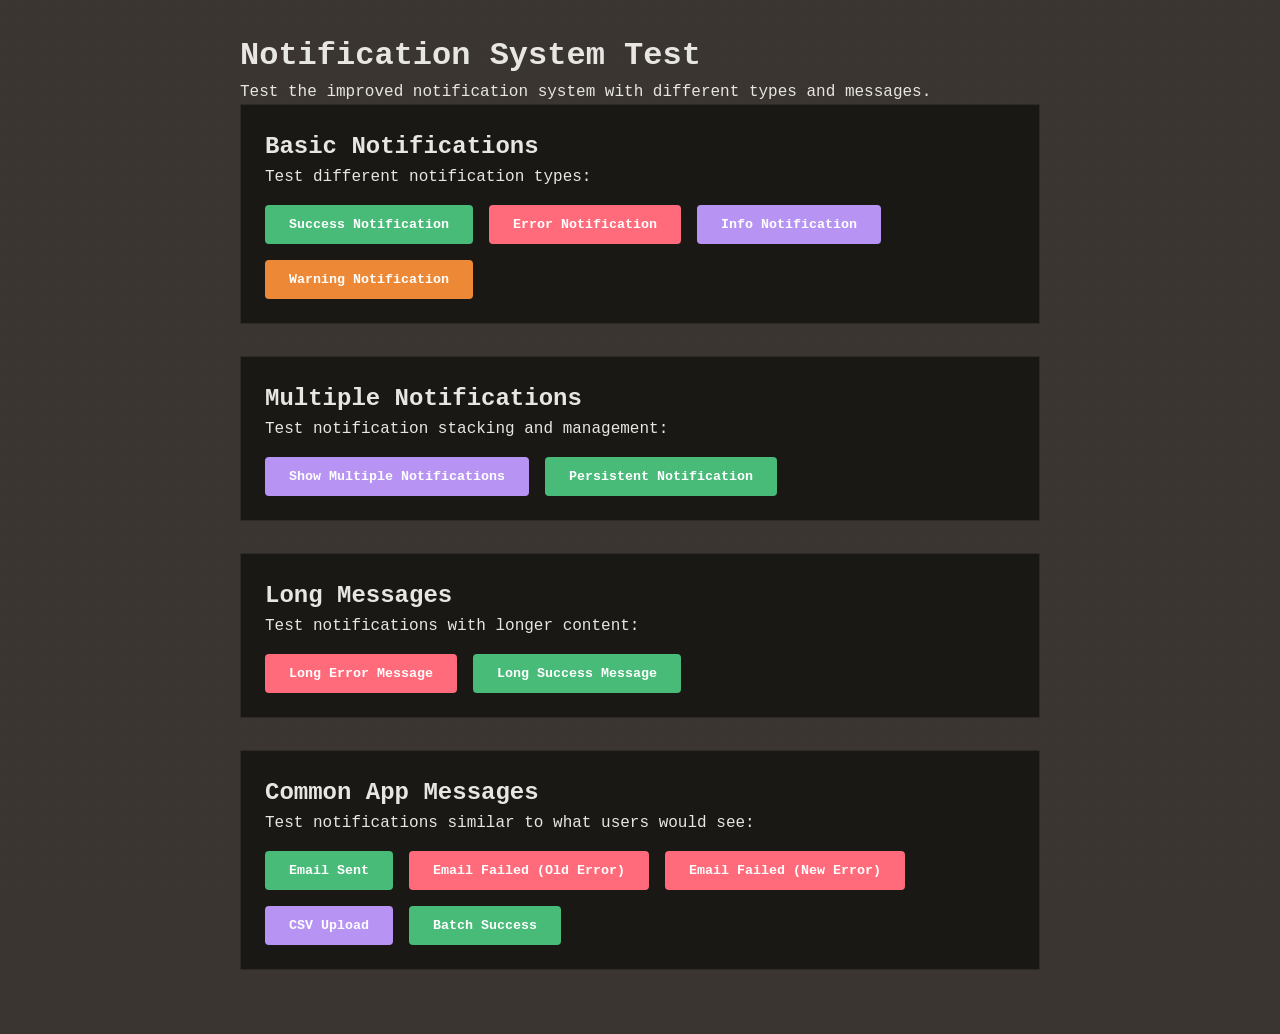
<file: test-notifications.html>
<!DOCTYPE html>
<html lang="en">
<head>
    <meta charset="UTF-8">
    <meta name="viewport" content="width=device-width, initial-scale=1.0">
    <title>Notification Test - Wello</title>
    <link rel="stylesheet" href="/static/css/style.css">
    <style>
        body {
            padding: 2rem;
            background: var(--bg-primary);
            color: var(--text-primary);
            font-family: var(--font-mono);
        }
        .test-container {
            max-width: 800px;
            margin: 0 auto;
        }
        .test-section {
            margin-bottom: 2rem;
            padding: 1.5rem;
            background: var(--bg-deeper);
            border-radius: var(--radius-lg);
            border: 1px solid var(--bg-secondary);
        }
        .btn-group {
            display: flex;
            gap: 1rem;
            margin-top: 1rem;
            flex-wrap: wrap;
        }
        .test-btn {
            padding: 0.75rem 1.5rem;
            border: none;
            border-radius: var(--radius-md);
            font-weight: 600;
            cursor: pointer;
            transition: all 0.2s ease;
            font-family: var(--font-mono);
        }
        .test-btn.success {
            background: var(--mint-green);
            color: white;
        }
        .test-btn.error {
            background: var(--coral-pink);
            color: white;
        }
        .test-btn.info {
            background: var(--electric-purple);
            color: white;
        }
        .test-btn.warning {
            background: #ed8936;
            color: white;
        }
        .test-btn:hover {
            transform: translateY(-2px);
            box-shadow: 0 4px 12px rgba(0, 0, 0, 0.15);
        }
    </style>
</head>
<body>
    <div class="test-container">
        <h1>Notification System Test</h1>
        <p>Test the improved notification system with different types and messages.</p>
        
        <div class="test-section">
            <h2>Basic Notifications</h2>
            <p>Test different notification types:</p>
            <div class="btn-group">
                <button class="test-btn success" onclick="showNotification('Operation completed successfully!', 'success')">
                    Success Notification
                </button>
                <button class="test-btn error" onclick="showNotification('Something went wrong. Please try again.', 'error')">
                    Error Notification
                </button>
                <button class="test-btn info" onclick="showNotification('Here is some helpful information for you.', 'info')">
                    Info Notification
                </button>
                <button class="test-btn warning" onclick="showNotification('Warning: Please review your settings.', 'warning')">
                    Warning Notification
                </button>
            </div>
        </div>
        
        <div class="test-section">
            <h2>Multiple Notifications</h2>
            <p>Test notification stacking and management:</p>
            <div class="btn-group">
                <button class="test-btn info" onclick="showMultipleNotifications()">
                    Show Multiple Notifications
                </button>
                <button class="test-btn success" onclick="showNotification('This notification stays open', 'success', 0)">
                    Persistent Notification
                </button>
            </div>
        </div>
        
        <div class="test-section">
            <h2>Long Messages</h2>
            <p>Test notifications with longer content:</p>
            <div class="btn-group">
                <button class="test-btn error" onclick="showNotification('This is a much longer error message that tests how the notification system handles content that might wrap to multiple lines and still looks good.', 'error')">
                    Long Error Message
                </button>
                <button class="test-btn success" onclick="showNotification('Your file has been successfully uploaded and processed. All data has been validated and imported into the system.', 'success')">
                    Long Success Message
                </button>
            </div>
        </div>
        
        <div class="test-section">
            <h2>Common App Messages</h2>
            <p>Test notifications similar to what users would see:</p>
            <div class="btn-group">
                <button class="test-btn success" onclick="showNotification('Email sent successfully to john@acmeventures.com', 'success')">
                    Email Sent
                </button>
                <button class="test-btn error" onclick="showNotification('Failed to send email: company_name', 'error')">
                    Email Failed (Old Error)
                </button>
                <button class="test-btn error" onclick="showNotification('Failed to send email: No Graph access token in session – please log in again.', 'error')">
                    Email Failed (New Error)
                </button>
                <button class="test-btn info" onclick="showNotification('Uploading and validating CSV...', 'info')">
                    CSV Upload
                </button>
                <button class="test-btn success" onclick="showNotification('Batch job submitted successfully! Check Analytics page for updates.', 'success')">
                    Batch Success
                </button>
            </div>
        </div>
    </div>

    <script src="/static/js/main.js"></script>
    <script>
        function showMultipleNotifications() {
            showNotification('First notification', 'info');
            setTimeout(() => showNotification('Second notification', 'success'), 500);
            setTimeout(() => showNotification('Third notification', 'warning'), 1000);
            setTimeout(() => showNotification('Fourth notification', 'error'), 1500);
            setTimeout(() => showNotification('Fifth notification', 'info'), 2000);
            setTimeout(() => showNotification('Sixth notification (should replace oldest)', 'success'), 2500);
        }
    </script>
</body>
</html>
</file>
<file: static/css/style.css>
/* Modern CSS Reset */
*,
*::before,
*::after {
    box-sizing: border-box;
    margin: 0;
    padding: 0;
}

/* Modern Brutalist Variables */
:root {
    /* Warm Dark Backgrounds */
    --bg-primary: #3A3530;
    --bg-secondary: #2E2A26;
    --bg-deeper: #1A1815;
    --bg-terminal: #0E0D0B;
    
    /* Neon Accent Colors */
    --coral-pink: #FF6B7A;
    --coral-pink-light: #FF8A95;
    --electric-purple: #B794F4;
    --electric-purple-light: #9F7AEA;
    --acid-yellow: #FFD93D;
    --acid-yellow-light: #FFC107;
    --cyan-blue: #4FD1C5;
    --cyan-blue-light: #38B2AC;
    --mint-green: #48BB78;
    --mint-green-light: #68D391;
    --terminal-green: #39FF14;
    
    /* Text Colors */
    --text-primary: #E8E6E3;
    --text-secondary: #C5C0BC; /* Improved contrast for better readability */
    --text-on-color: #0A0A0A;
    --text-success: #10B981;
    
    /* Typography */
    --font-mono: 'JetBrains Mono', 'Fira Code', 'Source Code Pro', 'Consolas', monospace;
    
    /* Brutalist Spacing */
    --space-1: 0.25rem;  /* 4px */
    --space-2: 0.5rem;   /* 8px */
    --space-3: 0.75rem;  /* 12px */
    --space-4: 1rem;     /* 16px */
    --space-5: 1.25rem;  /* 20px */
    --space-6: 1.5rem;   /* 24px */
    --space-8: 2rem;     /* 32px */
    --space-10: 2.5rem;  /* 40px */
    --space-12: 3rem;    /* 48px */
    --space-16: 4rem;    /* 64px */
    --space-20: 5rem;    /* 80px */
    
    /* Typography Scale */
    --text-xs: 0.75rem;  /* 12px */
    --text-sm: 0.875rem; /* 14px */
    --text-base: 1rem;   /* 16px */
    --text-md: 1.125rem; /* 18px */
    --text-lg: 1.25rem;  /* 20px */
    --text-xl: 1.5rem;   /* 24px */
    --text-2xl: 2rem;    /* 32px */
    --text-3xl: 2.5rem;  /* 40px */
    --text-huge: 4rem;   /* 64px */
    
    /* Font Weights */
    --weight-light: 300;
    --weight-regular: 400;
    --weight-medium: 500;
    --weight-semibold: 600;
    --weight-bold: 700;
    --weight-black: 900;
    
    /* Shadows & Effects */
    --shadow-subtle: 0 2px 4px rgba(0,0,0,0.3);
    --shadow-inset: inset 0 2px 4px rgba(0,0,0,0.2);
    
    /* Brutalist Borders */
    --radius-none: 0;
    --radius-sm: 2px;
    --radius-md: 4px;
    --border-thin: 1px;
    --border-thick: 2px;
    
    /* Smooth Transitions */
    --transition-fast: all 0.2s cubic-bezier(0.4, 0, 0.2, 1);
    --transition-base: all 0.3s cubic-bezier(0.4, 0, 0.2, 1);
    /* ------------------------ */
    /* Layout constants */
    --header-height: 80px;               /* fixed top-bar height */
    --header-gap: 8px;                   /* fine-tuned gap below top bar */
 }

/* Modern Base Styles */
html {
    font-size: 16px;
    line-height: 1.5;
    -webkit-font-smoothing: antialiased;
    -moz-osx-font-smoothing: grayscale;
}

body {
    font-family: var(--font-mono);
    background: var(--bg-primary);
    color: var(--text-primary);
    min-height: 100vh;
    position: relative;
    overflow-x: hidden;
    padding-top: var(--header-height); /* Space for fixed header */
}

/* Custom Scrollbar Styling */
/* Webkit browsers (Chrome, Safari, Edge) */
::-webkit-scrollbar {
    width: 12px;
    height: 12px;
}

::-webkit-scrollbar-track {
    background: var(--bg-deeper);
    border-radius: 6px;
}

::-webkit-scrollbar-thumb {
    background: var(--cyan-blue);
    border-radius: 6px;
    border: 2px solid var(--bg-deeper);
    transition: background-color 0.3s ease;
}

::-webkit-scrollbar-thumb:hover {
    background: var(--cyan-blue-light);
}

::-webkit-scrollbar-thumb:active {
    background: var(--cyan-blue);
}

::-webkit-scrollbar-corner {
    background: var(--bg-deeper);
}

/* Firefox */
html {
    scrollbar-width: thin;
    scrollbar-color: var(--cyan-blue) var(--bg-deeper);
}

/* Custom scrollbar for textareas and form elements */
textarea::-webkit-scrollbar,
.form-textarea::-webkit-scrollbar {
    width: 6px;
    height: 6px;
}

textarea::-webkit-scrollbar-track,
.form-textarea::-webkit-scrollbar-track {
    background: var(--bg-deeper);
    border-radius: 4px;
}

textarea::-webkit-scrollbar-thumb,
.form-textarea::-webkit-scrollbar-thumb {
    background: var(--cyan-blue);
    border-radius: 4px;
    border: 1px solid var(--bg-deeper);
}

textarea::-webkit-scrollbar-thumb:hover,
.form-textarea::-webkit-scrollbar-thumb:hover {
    background: var(--cyan-blue-light);
}

/* Subtle noise overlay for texture */
body::before {
    content: '';
    position: fixed;
    top: 0;
    left: 0;
    width: 100%;
    height: 100%;
    background-image: 
        radial-gradient(circle at 1px 1px, rgba(255,255,255,0.02) 1px, transparent 0);
    background-size: 20px 20px;
    pointer-events: none;
    z-index: -1;
    opacity: 0.3;
}

/* Modern Typography Scale */
.text-xs { font-size: 0.75rem; line-height: 1rem; }
.text-sm { font-size: 0.875rem; line-height: 1.25rem; }
.text-base { font-size: 1rem; line-height: 1.5rem; }
.text-lg { font-size: 1.125rem; line-height: 1.75rem; }
.text-xl { font-size: 1.25rem; line-height: 1.75rem; }
.text-2xl { font-size: 1.5rem; line-height: 2rem; }
.text-3xl { font-size: 1.875rem; line-height: 2.25rem; }
.text-4xl { font-size: 2.25rem; line-height: 2.5rem; }
.text-5xl { font-size: 3rem; line-height: 1; }
.text-6xl { font-size: 3.75rem; line-height: 1; }

/* Modern Header */
.header {
    background: var(--bg-deeper);
    border-bottom: var(--border-thin) solid var(--bg-secondary);
    position: fixed;
    top: 0;
    left: 0;
    right: 0;
    width: 100%;
    z-index: 300; /* Highest priority - always visible and clickable */
    padding: var(--space-4) 0; /* Reduced from space-16 (64px) to space-4 (16px) */
}

.header::after {
    content: '';
    position: absolute;
    bottom: -2px;            /* pushes the line 2 px lower */
    left: 0;
    width: 100%;
    height: 1px;
    background: var(--cyan-blue);
}

.header-content {
    max-width: none; /* Remove width constraint for full width */
    margin: 0;
    padding: 0 var(--space-6); /* Better padding for desktop */
    display: flex;
    align-items: center;
    justify-content: space-between;
    width: 100%; /* Full width to push items to extreme sides */
    height: 100%;
}

.header-left {
    display: flex;
    align-items: center;
    gap: var(--space-16);
}

.mobile-sidebar-toggle {
    display: none;
    width: 40px;
    height: 40px;
    background: var(--bg-terminal);
    border: var(--border-thin) solid var(--bg-primary);
    border-radius: var(--radius-sm);
    color: var(--text-primary);
    cursor: pointer;
    align-items: center;
    justify-content: center;
    transition: var(--transition-fast);
    font-size: var(--text-lg);
}

.mobile-sidebar-toggle:hover {
    background: var(--electric-purple);
    color: var(--text-on-color);
    border-color: var(--electric-purple);
    transform: scale(1.05);
}

.logo-section {
    display: flex;
    align-items: center;
    gap: var(--space-4); /* Reduced gap for better proportions */
}

.logo {
    height: 28px; /* Slightly smaller for better proportion */
    width: auto;
    filter: brightness(0) saturate(100%) invert(100%);
    transition: var(--transition-fast);
}

.logo:hover {
    filter: brightness(0) saturate(100%) invert(100%);
    transform: translateY(-1px);
}

.branding {
    display: flex;
    flex-direction: column;
    gap: var(--space-2);
}

.brand-name {
    font-size: var(--text-lg); /* Reduced for better header proportions */
    font-weight: var(--weight-bold);
    color: var(--text-primary);
    letter-spacing: -0.02em;
}

.brand-subtitle {
    font-size: var(--text-xs);
    color: var(--text-secondary);
    font-weight: var(--weight-regular);
    text-transform: uppercase;
    letter-spacing: 0.1em;
}

/* Modern Auth Section */
.auth-section {
    display: flex;
    align-items: center;
}

/* User Dropdown */
.user-dropdown {
    position: relative;
    display: flex;
    align-items: center;
}

.user-dropdown-btn {
    display: flex;
    align-items: center;
    gap: var(--space-3); /* Reduced gap */
    padding: var(--space-2) var(--space-4); /* Much smaller padding */
    background: var(--mint-green);
    color: var(--text-on-color);
    border: var(--border-thin) solid rgba(255,255,255,0.2);
    border-radius: var(--radius-sm);
    font-family: var(--font-mono);
    font-size: var(--text-sm);
    font-weight: var(--weight-bold);
    cursor: pointer;
    transition: var(--transition-fast);
    box-shadow: var(--shadow-subtle);
    position: relative;
    overflow: hidden;
    height: 32px; /* Fixed height for consistency */
}

.user-dropdown-btn:hover {
    background: var(--mint-green-light);
    transform: translateY(-2px);
    box-shadow: 
        var(--shadow-subtle),
        0 0 20px rgba(72, 187, 120, 0.3);
    border-color: rgba(255,255,255,0.4);
}

.user-dropdown-btn:active {
    transform: translateY(0);
    box-shadow: var(--shadow-inset);
}

.user-avatar {
    font-size: var(--text-base);
    opacity: 0.9;
}

.user-name {
    font-size: var(--text-sm);
    max-width: 150px; /* Increased width to accommodate longer names */
    overflow: hidden;
    text-overflow: ellipsis;
    white-space: nowrap;
}

.dropdown-arrow {
    font-size: var(--text-xs);
    opacity: 0.7;
    transition: var(--transition-fast);
}

.user-dropdown-btn:hover .dropdown-arrow {
    opacity: 1;
    transform: translateY(-1px);
}

.user-dropdown-menu {
    position: absolute;
    top: calc(100% + var(--space-8));
    right: 0;
    background: var(--bg-deeper);
    border: var(--border-thin) solid var(--bg-secondary);
    border-radius: var(--radius-sm);
    padding: var(--space-8);
    min-width: 200px;
    z-index: 1000;
    opacity: 0;
    visibility: hidden;
    transform: translateY(-10px);
    transition: var(--transition-fast);
    box-shadow: var(--shadow-subtle);
}

.user-dropdown-menu.active {
    opacity: 1;
    visibility: visible;
    transform: translateY(0);
}

.dropdown-item {
    display: flex;
    align-items: center;
    justify-content: center;
    gap: var(--space-2);
    padding: var(--space-12) var(--space-16);
    color: var(--text-secondary);
    text-decoration: none;
    border-radius: var(--radius-sm);
    font-size: var(--text-sm);
    font-weight: var(--weight-medium);
    transition: var(--transition-fast);
    font-family: var(--font-mono);
}

.dropdown-item:hover {
    background: var(--bg-terminal);
    color: var(--text-primary);
    transform: translateX(2px);
}

.dropdown-item.active {
    background: var(--cyan-blue);
    color: var(--text-on-color);
}

.dropdown-item.logout {
    color: var(--coral-pink);
}

.dropdown-item.logout:hover {
    background: var(--coral-pink);
    color: var(--text-on-color);
}

.dropdown-icon {
    font-size: var(--text-base);
    opacity: 0.8;
}

.dropdown-divider {
    border: none;
    height: 1px;
    background: var(--bg-secondary);
    margin: var(--space-8) 0;
}

.auth-btn {
    display: flex;
    align-items: center;
    gap: var(--space-2);
    padding: var(--space-2) var(--space-4); /* Reduced padding */
    background: var(--electric-purple);
    color: var(--text-on-color);
    border: var(--border-thin) solid rgba(255,255,255,0.2);
    border-radius: var(--radius-md);
    font-family: var(--font-mono);
    font-size: var(--text-sm);
    font-weight: var(--weight-bold);
    text-transform: uppercase;
    letter-spacing: 0.05em;
    cursor: pointer;
    transition: var(--transition-base);
    box-shadow: var(--shadow-subtle);
    position: relative;
    overflow: hidden;
    height: 32px; /* Fixed height to match user dropdown */
}

.auth-btn:hover {
    background: var(--electric-purple-light);
    transform: translateY(-2px);
    box-shadow: 
        0 4px 12px rgba(183, 148, 244, 0.25),
        var(--shadow-subtle);
    border-color: rgba(255,255,255,0.4);
}

.auth-btn:active {
    transform: translateY(0);
    box-shadow: var(--shadow-inset);
}

.auth-btn:focus-visible {
    outline: 2px solid var(--cyan-blue);
    outline-offset: 2px;
}

.auth-icon {
    font-size: var(--text-base);
    opacity: 0.9;
}

.auth-text {
    font-size: var(--text-sm);
    margin: 0;
}

/* Auth button states */
.auth-btn.signed-in {
    background: var(--mint-green);
    background-image: 
        radial-gradient(circle at 25% 25%, rgba(255,255,255,0.1) 2px, transparent 2px),
        radial-gradient(circle at 75% 75%, rgba(0,0,0,0.1) 1px, transparent 1px);
    background-size: 20px 20px, 10px 10px;
}

.auth-btn.signed-in:hover {
    background: var(--mint-green-light);
}

/* Extended Header Bar - L-shaped continuation of sidebar */
.extended-header {
    background: var(--bg-deeper);
    border-bottom: var(--border-thin) solid var(--bg-terminal);
    position: fixed;
    top: calc(var(--header-height) + var(--header-gap));
    left: 320px; /* Start where sidebar ends */
    width: calc(100% - 320px); /* Fill remaining width */
    /* Allow natural height and match sidebar header */
    min-height: 36px;                   /* Reduced height */
    /* (remove the fixed "height" line) */
    z-index: 100; /* Same as sidebar */
    margin-top: 0;
    transition: all 0.3s cubic-bezier(0.4, 0, 0.2, 1); /* Smooth transitions for all properties */
    border-left: none; /* No border to create seamless connection with sidebar */
    will-change: transform; /* Optimize for animations */
}

.extended-header::after {
    content: '';
    position: absolute;
    bottom: 0; /* Align exactly with sidebar accent line */
    left: 0;
    width: 100%;
    height: 1px;
    background: var(--coral-pink);
}

.extended-header-content {
    display: flex;
    align-items: center;
    justify-content: space-between;
    padding: var(--space-3) var(--space-6); /* vertical 0.75 rem */
    /* no explicit height – flexbox will fit naturally */
    max-width: none;
    margin: 0;
    height: 100%; /* Fill the fixed height */
}

.extended-header-left {
    flex: 1; /* let tabs take full width */
}

/* Header Tab Navigation */
.header-tab-navigation {
    display: flex;
    width: 100%;
    background: transparent;
    border-bottom: none; /* remove accent line below navigation */
}

.header-tab {
    flex: 1;
    display: flex;
    align-items: center;
    justify-content: center;
    padding: var(--space-1) var(--space-3);
    cursor: pointer;
    transition: var(--transition-base);
    position: relative;
    background: transparent !important; /* no background box */
    border: none !important; /* ensure no borders */
}

.header-tab:not(:last-child)::after {
    content: '';
    position: absolute;
    right: 0;
    top: 25%;
    bottom: 25%;
    width: 1px;
    background: var(--bg-secondary);
    display: none; /* remove vertical separators */
}

.header-tab-text {
    font-size: var(--text-base);
    font-weight: var(--weight-semibold);
    color: var(--text-secondary);
    text-transform: uppercase;
    letter-spacing: 0.03em;
    font-family: var(--font-mono);
    transition: var(--transition-base);
    opacity: 0.7;
}

.header-tab:hover {
    background: transparent !important; /* keep background clean */
}

.header-tab:hover .header-tab-text {
    color: var(--cyan-blue); /* simple color change on hover */
    transform: none; /* no movement */
    opacity: 1;
}

.header-tab.active {
    border-bottom: none !important; /* remove blue accent */
}

.header-tab.active .header-tab-text {
    color: var(--text-primary);
}

.header-tab.active:hover .header-tab-text {
    color: var(--mint-green);
}

/* Hide the old title class since we're using tabs now */
.extended-header-title {
    display: none;
}

.extended-header-right {
    display: none; /* hide empty right side */
}

.extended-header-description {
    font-size: var(--text-sm); /* Reduced font size */
    color: var(--text-secondary);
    margin: 0;
    line-height: 1.5;
    font-weight: var(--weight-regular);
}

/* Modern App Layout */
.app-layout {
    display: block; /* Changed from grid to simple block layout */
    min-height: calc(100vh - var(--header-height) - var(--header-gap));
    margin-left: 320px; /* Match sidebar width */
    margin-top: 0; /* Remove margin since body has padding-top */
    width: calc(100% - 320px); /* Use remaining width after sidebar */
}

.main-content {
    background: var(--bg-primary);
    overflow-y: auto;
    display: flex;
    flex-direction: column;
    padding-top: 120px; /* Forms flush with navigation bar */
    padding-bottom: var(--space-8); /* Add bottom padding for footer spacing */
    width: 100%;
    max-width: none; /* Remove any max-width constraints */
}

/* Custom scrollbar for main content area */
.main-content::-webkit-scrollbar {
    width: 10px;
}

.main-content::-webkit-scrollbar-track {
    background: var(--bg-deeper);
    border-radius: 5px;
}

.main-content::-webkit-scrollbar-thumb {
    background: var(--cyan-blue);
    border-radius: 5px;
    border: 1px solid var(--bg-deeper);
}

.main-content::-webkit-scrollbar-thumb:hover {
    background: var(--cyan-blue-light);
}

/* Modern Container */
.container {
    max-width: 1600px; /* Better use of desktop space */
    margin: 0 auto;
    padding: 0; /* Remove padding to allow full-width content */
    flex: 1;
    display: flex;
    flex-direction: column;
    width: 100%; /* Use full available width */
}

/* History Sidebar */
.history-sidebar {
    background: var(--bg-secondary);
    border-right: var(--border-thin) solid var(--coral-pink); /* Red accent dividing line */
    display: flex;
    flex-direction: column;
    position: fixed;
    top: calc(var(--header-height) + var(--header-gap));
    left: 0;
    height: calc(100vh - var(--header-height) - var(--header-gap));
    width: 320px; /* Increased width to accommodate filter buttons */
    transition: all 0.3s cubic-bezier(0.4, 0, 0.2, 1); /* Smooth transitions */
    box-shadow: 2px 0 8px rgba(0, 0, 0, 0.1);
    overflow: hidden;
    z-index: 100; /* Same as extended header */
    will-change: transform; /* Optimize for animations */
}

.sidebar-header {
    padding: var(--space-6) var(--space-5); /* Increased top/bottom padding to move text down */
    border-bottom: var(--border-thin) solid var(--bg-terminal);
    background: var(--bg-deeper);
    display: flex;
    align-items: center;
    justify-content: space-between;
    position: relative;
    min-height: 60px; /* Reduced height for desktop */
    box-sizing: border-box;
}

.sidebar-header::after {
    content: '';
    position: absolute;
    bottom: -1px;            /* pushes the line 2 px lower */
    left: 0;
    width: 100%;
    height: 1px;
    background: var(--coral-pink);
}

.sidebar-title {
    display: flex;
    align-items: center;
    gap: var(--space-8);
    font-size: var(--text-sm); /* Smaller text size */
    font-weight: var(--weight-bold);
    color: var(--text-primary);
    margin: 0;
    text-transform: uppercase;
    letter-spacing: 0.05em;
}

.sidebar-icon {
    font-size: var(--text-lg);
}

.sidebar-toggle {
    width: 32px;
    height: 32px;
    background: var(--electric-purple);
    border: var(--border-thin) solid rgba(255,255,255,0.2);
    border-radius: var(--radius-sm);
    color: var(--text-on-color);
    cursor: pointer;
    display: flex;
    align-items: center;
    justify-content: center;
    transition: var(--transition-fast);
    font-size: var(--text-sm);
}

.sidebar-toggle:hover {
    background: var(--electric-purple-light);
    transform: scale(1.1);
}

.sidebar-content {
    flex: 1;
    display: flex;
    flex-direction: column;
    overflow: hidden;
}

/* Project Section */
.project-section {
    border-bottom: var(--border-thin) solid var(--bg-terminal);
    background: var(--bg-secondary);
}

.project-header {
    display: flex;
    align-items: center;
    justify-content: space-between;
    padding: var(--space-3) var(--space-4); /* Reduced padding */
    border-bottom: var(--border-thin) solid var(--bg-terminal);
}

.project-title {
    font-size: var(--text-sm);
    font-weight: var(--weight-bold);
    color: var(--text-primary);
    text-transform: uppercase;
    letter-spacing: 0.05em;
    margin: 0;
}

.btn-small {
    width: 24px;
    height: 24px;
    border-radius: 50%;
    background: var(--mint-green);
    color: var(--text-on-color);
    border: none;
    font-size: var(--text-lg);
    font-weight: var(--weight-bold);
    cursor: pointer;
    display: flex;
    align-items: center;
    justify-content: center;
    transition: var(--transition-base);
}

.btn-small:hover {
    background: var(--mint-green-light);
    transform: scale(1.1);
}

.project-list {
    max-height: 200px;
    overflow-y: auto;
}

.project-item {
    padding: var(--space-2) var(--space-4); /* Reduced padding */
    cursor: pointer;
    transition: var(--transition-base);
    border-left: 3px solid transparent;
    display: flex;
    align-items: center;
    justify-content: space-between;
}

.project-item:hover {
    background: var(--bg-terminal);
}

.project-item.active {
    background: var(--bg-terminal);
    border-left-color: var(--cyan-blue);
}

.project-info {
    display: flex;
    align-items: center;
    justify-content: space-between;
    width: 100%;
}

.project-name {
    font-size: var(--text-xs); /* Reduced font size for desktop */
    color: var(--text-primary);
    font-weight: var(--weight-medium);
    overflow: hidden;
    text-overflow: ellipsis;
    white-space: nowrap;
    max-width: 150px; /* Prevent overflow */
}

.project-count {
    font-size: var(--text-xs);
    color: var(--text-secondary);
    background: var(--bg-primary);
    padding: 2px var(--space-2); /* Reduced padding */
    border-radius: var(--radius-sm);
    min-width: 16px; /* Reduced min-width */
    text-align: center;
}

.project-item.active .project-count {
    background: var(--cyan-blue);
    color: var(--text-on-color);
}

.project-delete {
    background: none;
    border: none;
    color: var(--text-secondary);
    font-size: var(--text-lg);
    cursor: pointer;
    padding: var(--space-1);
    line-height: 1;
    transition: var(--transition-base);
    opacity: 0;
    margin-left: var(--space-2);
}

.project-item:hover .project-delete {
    opacity: 1;
}

.project-delete:hover {
    color: var(--coral-pink);
    transform: scale(1.2);
}

/* History Filters */
.history-filters {
    padding: var(--space-3);
    display: flex;
    gap: var(--space-2);
    border-bottom: var(--border-thin) solid var(--bg-terminal);
    background: var(--bg-secondary);
    justify-content: space-between;
}

.filter-btn {
    padding: var(--space-2);
    background: var(--bg-terminal);
    border: var(--border-thin) solid var(--bg-primary);
    border-radius: var(--radius-sm);
    color: var(--text-secondary);
    font-size: 10px;
    font-weight: var(--weight-semibold);
    font-family: var(--font-mono);
    text-transform: uppercase;
    letter-spacing: 0.02em;
    cursor: pointer;
    transition: var(--transition-fast);
    flex: 1;
    text-align: center;
    min-width: 0;
    white-space: nowrap;
    overflow: hidden;
}

.filter-btn:hover {
    background: var(--bg-primary);
    color: var(--text-primary);
    transform: translateY(-1px);
}

.filter-btn.active {
    background: var(--cyan-blue);
    color: var(--text-on-color);
    border-color: var(--cyan-blue);
}

/* History List */
.history-list {
    flex: 1;
    overflow-y: auto;
    padding: var(--space-2) var(--space-3);
    background: var(--bg-secondary);
}

/* Custom scrollbar for history list (sidebar) */
.history-list::-webkit-scrollbar {
    width: 8px; /* Thinner for sidebar */
}

.history-list::-webkit-scrollbar-track {
    background: var(--bg-terminal);
    border-radius: 4px;
}

.history-list::-webkit-scrollbar-thumb {
    background: var(--cyan-blue);
    border-radius: 4px;
    border: 1px solid var(--bg-terminal);
}

.history-list::-webkit-scrollbar-thumb:hover {
    background: var(--cyan-blue-light);
}

.history-empty {
    text-align: center;
    padding: var(--space-32) var(--space-16);
    color: var(--text-secondary);
}

.empty-icon {
    font-size: 48px;
    margin-bottom: var(--space-16);
    opacity: 0.5;
}

.history-empty p {
    font-size: var(--text-base);
    font-weight: var(--weight-semibold);
    margin-bottom: var(--space-8);
    color: var(--text-primary);
}

.history-empty small {
    font-size: var(--text-sm);
    color: var(--text-secondary);
    font-style: italic;
}

/* Sidebar History Items - Specific styles for left sidebar */
.history-sidebar .history-item {
    background: transparent;
    border: none;
    border-bottom: var(--border-thin) solid var(--bg-primary);
    border-radius: 0;
    padding: var(--space-3) var(--space-3);
    margin: 0;
    transition: var(--transition-base);
    cursor: pointer;
    position: relative;
    overflow: hidden;
    min-height: 50px;
    display: flex;
    flex-direction: row;
    align-items: center;
    gap: var(--space-3);
}

.history-sidebar .history-item * {
    vertical-align: middle;
}

.history-sidebar .history-item:hover {
    background: var(--bg-terminal);
    transform: none;
    box-shadow: none;
}

/* Remove old status border styling */
.history-sidebar .history-item.completed,
.history-sidebar .history-item.failed,
.history-sidebar .history-item.in-progress {
    border-left: none;
}

/* New status indicators */
.history-status-indicator {
    width: 24px;
    height: 24px;
    border-radius: var(--radius-sm);
    display: flex;
    align-items: center;
    justify-content: center;
    flex-shrink: 0;
    font-size: 14px;
    font-weight: var(--weight-bold);
}

.history-status-indicator.completed {
    background: var(--mint-green);
    color: var(--text-on-color);
}

.history-status-indicator.failed {
    background: var(--coral-pink);
    color: var(--text-on-color);
}

.history-status-indicator.in-progress {
    background: var(--acid-yellow);
    color: var(--text-on-color);
}

.history-status-indicator.submitted {
    background: var(--electric-purple);
    color: var(--text-on-color);
}

/* Main History Page Items - Keep original styles for history page */
.history-container .history-item {
    background: var(--bg-terminal);
    border: var(--border-thin) solid var(--bg-primary);
    border-radius: var(--radius-md);
    padding: var(--space-6);
    margin-bottom: var(--space-4);
    transition: var(--transition-base);
    cursor: pointer;
    position: relative;
    overflow: hidden;
    min-height: 80px;
}

.history-sidebar .history-header {
    display: flex;
    align-items: center;
    justify-content: flex-start;
    margin-bottom: 0;
    gap: var(--space-2);
    flex: 1;
    flex-wrap: nowrap;
}

.history-sidebar .history-tags {
    display: none;
}

.history-sidebar .history-company {
    font-size: var(--text-sm);
    font-weight: var(--weight-medium);
    color: var(--text-primary);
    margin: 0;
    overflow: hidden;
    text-overflow: ellipsis;
    white-space: nowrap;
    flex: 1;
    line-height: 1.3;
}

.history-status {
    font-size: var(--text-xs);
    padding: var(--space-2) var(--space-3);
    border-radius: var(--radius-sm);
    text-transform: uppercase;
    letter-spacing: 0.05em;
    font-weight: var(--weight-semibold);
    display: inline-flex;
    align-items: center;
    gap: var(--space-1);
    white-space: nowrap;
    vertical-align: middle;
}

.history-status .icon {
    width: 12px;
    height: 12px;
    flex-shrink: 0;
}

.history-status.completed {
    background: var(--mint-green);
    color: var(--text-on-color);
}

.history-status.failed {
    background: var(--coral-pink);
    color: var(--text-on-color);
}

.history-status.in-progress {
    background: var(--acid-yellow);
    color: var(--text-on-color);
}

/* Type tags for outreach types */
.type-tag {
    font-size: var(--text-xs);
    padding: var(--space-2) var(--space-3);
    border-radius: var(--radius-sm);
    text-transform: uppercase;
    letter-spacing: 0.05em;
    font-weight: var(--weight-semibold);
    background: var(--bg-secondary);
    color: var(--text-secondary);
    margin-bottom: var(--space-1);
    white-space: nowrap;
    display: inline-block;
    max-width: 100%;
    overflow: hidden;
    text-overflow: ellipsis;
}

.type-tag.investor {
    background: var(--electric-purple);
    color: var(--text-on-color);
}

.type-tag.founder {
    background: var(--cyan-blue);
    color: var(--text-on-color);
}

.type-tag.any {
    background: var(--coral-pink);
    color: var(--text-on-color);
}

.type-tag.batch {
    background: var(--acid-yellow);
    color: var(--text-on-color);
}

/* Batch status display */
.batch-result {
    background: var(--bg-deeper);
    border: var(--border-thin) solid var(--bg-secondary);
    border-radius: var(--radius-md);
    padding: var(--space-6);
    margin-top: var(--space-4);
}

.result-header {
    display: flex;
    justify-content: space-between;
    align-items: center;
    margin-bottom: var(--space-4);
    padding-bottom: var(--space-4);
    border-bottom: var(--border-thin) solid var(--bg-secondary);
}

.batch-details {
    display: grid;
    gap: var(--space-3);
    margin-bottom: var(--space-4);
}

.detail-item {
    display: flex;
    justify-content: space-between;
    align-items: center;
    padding: var(--space-2);
    background: var(--bg-primary);
    border-radius: var(--radius-sm);
}

.detail-item code {
    background: var(--bg-terminal);
    color: var(--terminal-green);
    padding: var(--space-1) var(--space-2);
    border-radius: var(--radius-xs);
    font-family: var(--font-mono);
    font-size: var(--text-xs);
}

.batch-info {
    background: var(--bg-primary);
    border-left: 4px solid var(--cyan-blue);
    padding: var(--space-4);
    margin: var(--space-4) 0;
    border-radius: var(--radius-sm);
}

.batch-info p {
    margin-bottom: var(--space-2);
}

.batch-info p:last-child {
    margin-bottom: 0;
}

.batch-status-monitor {
    background: var(--bg-primary);
    border: var(--border-thin) solid var(--bg-secondary);
    border-radius: var(--radius-md);
    padding: var(--space-4);
    margin: var(--space-4) 0;
}

.status-progress {
    display: flex;
    flex-direction: column;
    gap: var(--space-3);
}

.progress-bar {
    width: 100%;
    height: 8px;
    background: var(--bg-secondary);
    border-radius: var(--radius-sm);
    overflow: hidden;
}

.progress-fill {
    height: 100%;
    background: linear-gradient(90deg, var(--cyan-blue), var(--mint-green));
    transition: width 0.5s ease;
    border-radius: var(--radius-sm);
}

.completion-message,
.error-message {
    margin-top: var(--space-4);
    padding: var(--space-3);
    border-radius: var(--radius-sm);
}

.completion-message {
    background: rgba(72, 187, 120, 0.1);
    border: var(--border-thin) solid var(--mint-green);
    color: var(--mint-green);
}

.error-message {
    background: rgba(255, 107, 122, 0.1);
    border: var(--border-thin) solid var(--coral-pink);
    color: var(--coral-pink);
}

.batch-actions {
    display: flex;
    gap: var(--space-3);
    margin-top: var(--space-4);
    padding-top: var(--space-4);
    border-top: var(--border-thin) solid var(--bg-secondary);
}

.status-checking {
    display: flex;
    align-items: center;
    gap: var(--space-2);
    color: var(--text-secondary);
}

/* Sidebar specific overrides for history items */
.history-sidebar .history-header {
    display: flex;
    align-items: center;
    justify-content: space-between;
    gap: var(--space-2);
    width: 100%;
    margin-bottom: var(--space-2);
    flex-wrap: nowrap;
}

.history-sidebar .history-tags {
    display: flex;
    flex-direction: row;
    gap: var(--space-1);
    align-items: center;
    flex-shrink: 0;
    max-width: fit-content;
}

.history-sidebar .history-company {
    font-size: var(--text-sm);
    font-weight: var(--weight-semibold);
    color: var(--text-secondary);
    text-transform: uppercase;
    letter-spacing: 0.05em;
    max-width: 150px;
    flex: 1;
}

.history-sidebar .history-status {
    font-size: var(--text-xs);
    padding: var(--space-1) var(--space-2);
}

.history-sidebar .type-tag {
    font-size: 10px;
    padding: 2px 6px;
}

.history-sidebar .history-meta {
    font-size: var(--text-xs);
    gap: var(--space-1);
}

.history-sidebar .history-actions {
    display: none; /* Hide actions in sidebar */
}

/* Main history meta */
.history-meta {
    display: flex;
    justify-content: space-between;
    align-items: center;
    font-size: var(--text-sm);
    color: var(--text-secondary);
    margin-top: var(--space-2);
    flex-wrap: wrap;
    gap: var(--space-2);
}

.history-actions {
    display: flex;
    gap: var(--space-2);
    margin-top: var(--space-2);
}

.history-action {
    padding: var(--space-1) var(--space-2);
    background: var(--bg-primary);
    border: var(--border-thin) solid var(--bg-secondary);
    border-radius: var(--radius-sm);
    color: var(--text-secondary);
    font-size: var(--text-xs);
    text-decoration: none;
    font-weight: var(--weight-semibold);
    text-transform: uppercase;
    letter-spacing: 0.05em;
    transition: var(--transition-fast);
    white-space: nowrap;
}

.history-action:hover {
    background: var(--electric-purple);
    color: var(--text-on-color);
    border-color: var(--electric-purple);
    transform: scale(1.05);
}

.history-action.view-btn {
    background: var(--mint-green);
    color: var(--text-on-color);
    border-color: var(--mint-green);
    font-weight: var(--weight-bold);
}

.history-action.view-btn:hover {
    background: var(--mint-green-light);
    border-color: var(--mint-green-light);
    transform: scale(1.05);
}

/* History Search */
.history-search {
    padding: var(--space-3);
    border-bottom: var(--border-thin) solid var(--bg-secondary);
}

.search-input-container {
    position: relative;
    display: flex;
    align-items: center;
}

.search-icon {
    position: absolute;
    left: var(--space-3);
    width: 16px;
    height: 16px;
    color: var(--text-secondary);
    pointer-events: none;
    z-index: 1;
}

.search-input {
    width: 100%;
    background: var(--bg-deeper);
    border: var(--border-thin) solid var(--bg-secondary);
    border-radius: var(--radius-md);
    padding: var(--space-2) var(--space-3) var(--space-2) var(--space-10);
    color: var(--text-primary);
    font-size: var(--text-sm);
    font-family: var(--font-mono);
    transition: var(--transition-base);
}

.search-input:focus {
    outline: none;
    border-color: var(--cyan-blue);
    box-shadow: 0 0 0 3px rgba(79, 209, 197, 0.1);
}

.search-input::placeholder {
    color: var(--text-secondary);
    opacity: 0.7;
}

/* Global Chrome autocomplete styling fix */
input:-webkit-autofill,
input:-webkit-autofill:hover,
input:-webkit-autofill:focus,
input:-webkit-autofill:active,
textarea:-webkit-autofill,
textarea:-webkit-autofill:hover,
textarea:-webkit-autofill:focus,
textarea:-webkit-autofill:active,
select:-webkit-autofill,
select:-webkit-autofill:hover,
select:-webkit-autofill:focus,
select:-webkit-autofill:active {
    -webkit-box-shadow: 0 0 0 30px var(--bg-deeper) inset !important;
    -webkit-text-fill-color: var(--text-primary) !important;
    background-color: var(--bg-deeper) !important;
    border-color: var(--bg-secondary) !important;
    caret-color: var(--text-primary) !important;
    transition: background-color 5000s ease-in-out 0s !important;
}

/* Specific fixes for form inputs */
.form-input:-webkit-autofill,
.form-input:-webkit-autofill:hover,
.form-input:-webkit-autofill:focus,
.form-input:-webkit-autofill:active {
    -webkit-box-shadow: 0 0 0 30px var(--bg-deeper) inset !important;
    -webkit-text-fill-color: var(--text-primary) !important;
    background-color: var(--bg-deeper) !important;
}

/* Sidebar Collapsed State */
.app-layout.sidebar-collapsed {
    margin-left: 50px; /* Match collapsed sidebar width */
    width: calc(100% - 50px); /* Use remaining width after collapsed sidebar */
}

/* Extended header collapsed state */
.app-layout.sidebar-collapsed .extended-header {
    left: 50px; /* Match collapsed sidebar width */
    width: calc(100% - 50px);
}

.history-sidebar.collapsed {
    width: 50px; /* Reduced collapsed width */
    overflow: visible;
    border-right: var(--border-thin) solid var(--coral-pink); /* Maintain red accent when collapsed */
}

.history-sidebar.collapsed .sidebar-header {
    padding: var(--space-6) var(--space-8); /* Consistent padding with expanded state */
    justify-content: center;
    position: relative;
    min-height: 60px; /* Match expanded header height */
}

.history-sidebar.collapsed .sidebar-header::before {
    content: '';
    position: absolute;
    top: var(--space-8);
    left: 50%;
    transform: translateX(-50%);
    font-size: var(--text-lg);
    opacity: 0.7;
}

.history-sidebar.collapsed .sidebar-title,
.history-sidebar.collapsed .sidebar-content {
    display: none;
}

.history-sidebar.collapsed .sidebar-toggle {
    background: var(--mint-green);
    background-image: 
        radial-gradient(circle at 25% 25%, rgba(255,255,255,0.1) 2px, transparent 2px),
        radial-gradient(circle at 75% 75%, rgba(0,0,0,0.1) 1px, transparent 1px);
    background-size: 15px 15px, 8px 8px;
    box-shadow: 
        var(--shadow-subtle),
        0 0 20px rgba(72, 187, 120, 0.4);
    animation: subtlePulse 3s ease-in-out infinite alternate;
    position: relative;
}

.history-sidebar.collapsed .sidebar-toggle:hover::after {
    content: 'Expand History';
    position: absolute;
    left: 100%;
    top: 50%;
    transform: translateY(-50%);
    background: var(--bg-terminal);
    color: var(--text-primary);
    padding: var(--space-8) var(--space-12);
    border-radius: var(--radius-sm);
    font-size: var(--text-xs);
    white-space: nowrap;
    margin-left: var(--space-8);
    z-index: 1000;
    box-shadow: var(--shadow-subtle);
    border: var(--border-thin) solid var(--bg-primary);
    font-family: var(--font-mono);
    text-transform: uppercase;
    letter-spacing: 0.1em;
}

.history-sidebar.collapsed .toggle-icon {
    transform: rotate(180deg);
}

/* Brutalist Card Design */
.main-card {
    background: var(--bg-deeper);
    border: var(--border-thin) solid var(--bg-secondary);
    border-radius: var(--radius-md);
    padding: var(--space-4) var(--space-5); /* Reduced padding */
    margin: 0 0 var(--space-4) 0; /* No top margin - flush with nav */
    box-shadow: var(--shadow-subtle);
    position: relative;
    flex: 1;
    max-width: none; /* Remove max-width constraint */
    width: 100%; /* Use full container width */
    min-height: auto; /* Let content determine height naturally */
}

/* Modern Form Styles */
.form-group {
    margin-bottom: var(--space-4); /* Reduced for desktop */
}

/* Fixed height for sector group to prevent form resizing */
#sector-group {
    min-height: 7rem; /* Fixed height to accommodate both option sets */
    transition: none; /* Prevent any transition effects that might cause size changes */
}

#sector-group .radio-group {
    min-height: 5rem; /* Ensure consistent radio group height */
    position: relative; /* For better absolute positioning of hidden elements */
}

/* Ensure hidden radio options don't affect layout */
.radio-option[style*="display: none"] {
    display: none !important;
    position: absolute;
    visibility: hidden;
}

/* Form stability - prevent layout shifts */
#convertForm {
    min-height: 24rem; /* Ensure form content area maintains consistent height */
}

.form-label {
    display: block;
    margin-bottom: var(--space-2);
    color: var(--text-primary);
    font-weight: var(--weight-semibold);
    font-size: var(--text-sm);
    text-transform: uppercase;
    letter-spacing: 0.05em;
    line-height: 1.4;
}

.optional-label {
    color: var(--text-secondary);
    font-weight: var(--weight-normal);
    text-transform: none;
    font-size: var(--text-xs);
}

.form-input {
    width: 100%;
    padding: var(--space-2) var(--space-3); /* Reduced padding */
    border: var(--border-thin) solid var(--bg-secondary);
    border-radius: var(--radius-md);
    font-size: var(--text-sm); /* Reduced font size */
    font-family: var(--font-mono);
    background: var(--bg-terminal);
    color: var(--text-primary);
    transition: var(--transition-base);
    outline: none;
    box-shadow: var(--shadow-inset);
    min-height: 2.5rem; /* Reduced height */
    line-height: 1.5;
}

.form-input:focus {
    border-color: var(--cyan-blue);
    background: var(--bg-deeper);
    transform: translateY(-1px);
    box-shadow: 0 0 0 3px rgba(79, 209, 197, 0.1), var(--shadow-subtle);
}

.form-input::placeholder,
.form-textarea::placeholder {
    color: var(--text-secondary);
    font-style: italic;
    opacity: 0.8;
}

.form-textarea {
    width: 100%;
    padding: var(--space-3); /* Reduced padding */
    border: var(--border-thin) solid var(--bg-secondary);
    border-radius: var(--radius-md);
    font-size: var(--text-sm); /* Reduced font size */
    font-family: var(--font-mono);
    background: var(--bg-terminal);
    color: var(--text-primary);
    transition: var(--transition-base);
    outline: none;
    resize: vertical;
    min-height: 6rem; /* Reduced height */
    line-height: 1.6;
    box-shadow: var(--shadow-inset);
}

.form-textarea:focus {
    border-color: var(--cyan-blue);
    background: var(--bg-deeper);
    box-shadow: 0 0 0 3px rgba(79, 209, 197, 0.1), var(--shadow-subtle);
}

/* Investor-specific styles */
.investor-result-section {
    background: var(--bg-deeper);
    border-radius: var(--radius-sm);
    padding: var(--space-6); /* Significantly reduced */
    margin-top: var(--space-6); /* Reduced margin */
    box-shadow: var(--shadow-subtle);
}

.investor-header {
    color: var(--text-primary);
    font-size: var(--text-base); /* Reduced font size */
    font-weight: var(--weight-bold);
    text-transform: uppercase;
    letter-spacing: 0.05em;
    margin-bottom: var(--space-4); /* Reduced margin */
    display: flex;
    align-items: center;
    gap: var(--space-4); /* Reduced gap */
}

.investor-insights {
    background: var(--bg-terminal);
    border: var(--border-thin) solid var(--mint-green);
    min-height: 400px;
    font-family: var(--font-mono);
    line-height: 1.6;
    color: var(--text-primary);
    resize: vertical;
}

.investor-insights:focus {
    border-color: var(--mint-green-light);
    box-shadow: 0 0 0 2px rgba(72, 187, 120, 0.2);
}

.sector-tag {
    background: var(--electric-purple);
    color: var(--text-on-color);
    padding: var(--space-1) var(--space-2);
    border-radius: var(--radius-sm);
    font-size: var(--text-xs);
    font-weight: var(--weight-semibold);
    text-transform: uppercase;
    letter-spacing: 0.05em;
    white-space: nowrap;
    display: inline-block;
}

/* Authentication button styles */
.auth-btn {
    display: flex;
    align-items: center;
    gap: var(--space-8);
    padding: var(--space-12) var(--space-16);
    background: var(--bg-secondary);
    border: var(--border-thin) solid var(--bg-primary);
    border-radius: var(--radius-sm);
    color: var(--text-primary);
    font-family: var(--font-mono);
    font-size: var(--text-sm);
    font-weight: var(--weight-medium);
    cursor: pointer;
    transition: var(--transition-fast);
    text-decoration: none;
}

.auth-btn:hover {
    background: var(--bg-primary);
    border-color: var(--cyan-blue);
    transform: translateY(-1px);
}

.auth-btn.signed-in {
    background: var(--mint-green);
    color: var(--text-on-color);
    border-color: var(--mint-green-light);
}

.auth-btn.signed-in:hover {
    background: var(--mint-green-light);
}

.auth-icon {
    font-size: var(--text-md);
}

.auth-text {
    font-weight: var(--weight-semibold);
}

/* Radio Button Group */
.radio-group {
    display: flex;
    gap: var(--space-3);
    flex-wrap: wrap;
    min-height: 5rem; /* Fixed height to accommodate both founder and investor options */
    align-content: flex-start;
}

.radio-option {
    display: flex;
    align-items: center;
    gap: var(--space-2);
    cursor: pointer;
    padding: var(--space-2) var(--space-3);
    background: var(--bg-terminal);
    border: var(--border-thin) solid var(--bg-secondary);
    border-radius: var(--radius-md);
    transition: var(--transition-base);
    position: relative;
    flex: 1;
    min-width: 140px;
    justify-content: flex-start;
    min-height: 2.5rem;
}

.radio-option:hover {
    border-color: var(--cyan-blue);
    background: var(--bg-deeper);
    transform: translateY(-1px);
    box-shadow: 0 2px 8px rgba(79, 209, 197, 0.15);
}

.radio-option input[type="radio"] {
    position: absolute;
    opacity: 0;
    cursor: pointer;
    height: 0;
    width: 0;
}

.radio-custom {
    width: 18px;
    height: 18px;
    background: var(--bg-primary);
    border: var(--border-thick) solid var(--bg-secondary);
    border-radius: var(--radius-md);
    position: relative;
    transition: var(--transition-base);
    flex-shrink: 0;
}

.radio-option input[type="radio"]:checked + .radio-custom {
    background: var(--coral-pink);
    border-color: var(--coral-pink);
}

.radio-option input[type="radio"]:checked + .radio-custom::after {
    content: '';
    position: absolute;
    top: 50%;
    left: 50%;
    transform: translate(-50%, -50%);
    width: 8px;
    height: 8px;
    background: var(--text-on-color);
    border-radius: var(--radius-sm);
}

.radio-option input[type="radio"]:checked ~ .radio-label {
    color: var(--text-primary);
    font-weight: var(--weight-bold);
}

.radio-label {
    color: var(--text-secondary);
    font-size: var(--text-sm);
    font-weight: var(--weight-medium);
    text-transform: uppercase;
    letter-spacing: 0.03em;
    transition: var(--transition-base);
    font-family: var(--font-mono);
    white-space: normal; /* Allow text to wrap naturally */
    line-height: 1.4;
}

.radio-option:hover .radio-label {
    color: var(--text-primary);
}

.radio-option:focus-within {
    outline: 2px solid var(--cyan-blue);
    outline-offset: 2px;
}

/* Checkbox styles */
.checkbox-option {
    display: flex;
    align-items: center;
    gap: var(--space-3);
    cursor: pointer;
    padding: var(--space-3) var(--space-4);
    background: var(--bg-terminal);
    border: var(--border-thin) solid var(--bg-secondary);
    border-radius: var(--radius-md);
    transition: var(--transition-base);
    margin-bottom: var(--space-4);
}

.checkbox-option:hover {
    border-color: var(--cyan-blue);
    background: var(--bg-deeper);
    transform: translateY(-1px);
    box-shadow: 0 2px 8px rgba(79, 209, 197, 0.15);
}

.checkbox-option input[type="checkbox"] {
    display: none;
}

.checkbox-custom {
    width: 18px;
    height: 18px;
    background: var(--bg-primary);
    border: var(--border-thick) solid var(--bg-secondary);
    border-radius: var(--radius-sm);
    position: relative;
    transition: var(--transition-base);
    flex-shrink: 0;
}

.checkbox-option input[type="checkbox"]:checked + .checkbox-custom {
    background: var(--cyan-blue);
    border-color: var(--cyan-blue);
}

.checkbox-option input[type="checkbox"]:checked + .checkbox-custom::after {
    content: '';
    position: absolute;
    top: 2px;
    left: 5px;
    width: 6px;
    height: 10px;
    border: solid var(--text-on-color);
    border-width: 0 2px 2px 0;
    transform: rotate(45deg);
}

.checkbox-label {
    color: var(--text-secondary);
    font-size: var(--text-sm);
    font-weight: var(--weight-medium);
    text-transform: uppercase;
    letter-spacing: 0.03em;
    transition: var(--transition-base);
    font-family: var(--font-mono);
    line-height: 1.4;
}

.checkbox-option:hover .checkbox-label {
    color: var(--text-primary);
}

.checkbox-option:focus-within {
    outline: 2px solid var(--cyan-blue);
    outline-offset: 2px;
}

/* Form hint styles */
.form-hint {
    display: block;
    margin-top: var(--space-2);
    font-size: var(--text-xs);
    color: var(--text-secondary);
    font-style: italic;
    line-height: 1.4;
    opacity: 0.8;
}

/* Mobile responsive for radio buttons */
@media (max-width: 768px) {
    .radio-group {
        flex-direction: column;
        gap: var(--space-3);
    }
    
    .radio-option {
        min-width: auto;
        flex: none;
        padding: var(--space-3) var(--space-4);
    }
}

/* Modern Button System */
.btn {
    display: inline-flex;
    align-items: center;
    justify-content: center;
    gap: var(--space-2);
    padding: var(--space-2) var(--space-4); /* Reduced padding */
    font-size: var(--text-sm); /* Reduced font size */
    font-weight: var(--weight-bold);
    font-family: var(--font-mono);
    border: var(--border-thin) solid transparent;
    border-radius: var(--radius-md);
    cursor: pointer;
    transition: var(--transition-base);
    text-decoration: none;
    text-transform: uppercase;
    letter-spacing: 0.05em;
    outline: none;
    position: relative;
    box-shadow: var(--shadow-subtle);
    min-height: 2.5rem; /* Reduced height */
    line-height: 1.4;
}

.btn-primary {
    background: var(--mint-green);
    color: var(--text-on-color);
    border-color: var(--mint-green-light);
}

.btn-primary:hover:not(:disabled) {
    background: var(--mint-green-light);
    border-color: var(--mint-green);
    transform: translateY(-2px);
    box-shadow: 0 4px 12px rgba(72, 187, 120, 0.25), var(--shadow-subtle);
}

.btn-primary:active {
    transform: translateY(0);
    box-shadow: var(--shadow-inset);
}

.btn-secondary {
    background: var(--acid-yellow);
    color: var(--text-on-color);
    border-color: var(--acid-yellow-light);
}

.btn-secondary:hover:not(:disabled) {
    background: var(--acid-yellow-light);
    border-color: var(--acid-yellow);
    transform: translateY(-2px);
    box-shadow: 0 4px 12px rgba(255, 217, 61, 0.25), var(--shadow-subtle);
}

.btn:disabled {
    opacity: 0.6;
    cursor: not-allowed;
    transform: none !important;
    background: var(--bg-secondary);
    color: var(--text-secondary);
    border-color: var(--bg-primary);
    box-shadow: none;
}

.btn-full {
    width: 100%;
}

/* Modern Progress Section */
.progress-section {
    display: none;
    margin-top: var(--space-6); /* Reduced margin */
    background: transparent;
    border-radius: var(--radius-sm);
    padding: 0;
    box-shadow: none;
}

.progress-title {
    font-size: var(--text-base); /* Reduced font size */
    font-weight: var(--weight-bold);
    color: var(--text-primary);
    margin-bottom: var(--space-4); /* Reduced margin */
    display: flex;
    align-items: center;
    gap: var(--space-4); /* Reduced gap */
    text-transform: uppercase;
    letter-spacing: 0.05em;
}

.progress-container-box {
    background: var(--bg-deeper);
    border: var(--border-thin) solid var(--bg-terminal);
    border-radius: var(--radius-md);
    overflow: hidden;
    box-shadow: var(--shadow-subtle);
    margin-top: var(--space-4);
}

.progress-stages {
    display: grid;
    gap: 0;
}

.stage {
    display: flex;
    align-items: center;
    gap: var(--space-3);
    padding: var(--space-4) var(--space-6);
    background: transparent;
    transition: var(--transition-fast);
    opacity: 0.7;
    font-size: var(--text-sm);
    border-bottom: 1px solid var(--bg-terminal);
}

.stage:last-of-type {
    border-bottom: none;
}

.stage.active {
    opacity: 1;
    background: var(--electric-purple);
    background-image: radial-gradient(circle, rgba(0,0,0,0.2) 1px, transparent 1px);
    background-size: 20px 20px;
    color: var(--text-on-color);
    box-shadow: var(--shadow-subtle);
}

.stage.completed {
    opacity: 1;
    background: var(--mint-green);
    color: var(--text-on-color);
    box-shadow: var(--shadow-subtle);
}

.stage-icon {
    width: 40px;
    height: 40px;
    border-radius: var(--radius-sm);
    display: flex;
    align-items: center;
    justify-content: center;
    font-size: var(--text-lg);
    background: var(--bg-primary);
    transition: var(--transition-fast);
    flex-shrink: 0;
}

.stage.active .stage-icon {
    background: rgba(255,255,255,0.2);
    color: var(--text-on-color);
}

.stage.completed .stage-icon {
    background: rgba(255,255,255,0.2);
    color: var(--text-on-color);
}

.stage-content {
    flex-grow: 1;
}

.stage-title {
    font-weight: var(--weight-semibold);
    color: var(--text-secondary);
    margin-bottom: var(--space-4);
    font-size: var(--text-md);
    text-transform: uppercase;
    letter-spacing: 0.05em;
}

.stage.active .stage-title,
.stage.completed .stage-title {
    color: var(--text-on-color);
}

.stage-detail {
    color: var(--neutral-600);
    font-size: var(--text-sm);
}

/* Email Section */
.email-section {
    display: none;
    margin-top: var(--space-2xl);
    background: rgba(255, 255, 255, 0.8);
    backdrop-filter: blur(20px);
    -webkit-backdrop-filter: blur(20px);
    border: 1px solid var(--neutral-200);
    border-radius: var(--radius-2xl);
    padding: var(--space-2xl);
}

.email-header {
    font-size: var(--text-2xl);
    font-weight: 700;
    color: var(--neutral-900);
    margin-bottom: var(--space-xl);
    display: flex;
    align-items: center;
    gap: var(--space-sm);
}

/* Metrics */
.metrics {
    display: grid;
    grid-template-columns: repeat(auto-fit, minmax(200px, 1fr));
    gap: var(--space-16);
    margin: var(--space-24) 0;
}

.metric-card {
    background: var(--bg-deeper);
    padding: var(--space-20);
    border-radius: var(--radius-sm);
    text-align: center;
    border: var(--border-thin) solid var(--bg-terminal);
    box-shadow: var(--shadow-subtle);
}

.metric-value {
    font-size: var(--text-3xl);
    font-weight: var(--weight-black);
    color: var(--cyan-blue);
    margin-bottom: var(--space-8);
    font-family: var(--font-mono);
}

.metric-label {
    color: var(--text-secondary);
    font-size: var(--text-sm);
    font-weight: var(--weight-medium);
    text-transform: uppercase;
    letter-spacing: 0.05em;
}

/* Messages */
.message {
    padding: var(--space-lg);
    border-radius: var(--radius-xl);
    margin-top: var(--space-lg);
    font-weight: 500;
}

.success-message {
    background: var(--success-light);
    border: 1px solid var(--success);
    color: #15803d;
}

.error-message {
    background: var(--error-light);
    border: 1px solid var(--error);
    color: #dc2626;
}

/* Modern Results Layout */
.results-layout {
    display: flex;
    flex-direction: column;
    gap: var(--space-4);
    margin-top: var(--space-6);
}

/* Full width results viewer */
.results-viewer-full {
    width: 100%;
}

/* Download buttons at bottom */
.download-buttons-bottom {
    display: flex;
    gap: var(--space-4);
    margin-top: var(--space-6);
    justify-content: center;
}

.results-viewer {
    background: var(--cyan-blue);
    background-image: 
        radial-gradient(circle at 25% 25%, rgba(255,255,255,0.1) 2px, transparent 2px),
        radial-gradient(circle at 75% 75%, rgba(0,0,0,0.1) 1px, transparent 1px);
    background-size: 30px 30px, 15px 15px;
    border-radius: var(--radius-sm);
    overflow: hidden;
    box-shadow: var(--shadow-subtle);
    position: relative;
    width: 100%;
    min-height: 600px;
}

.results-sidebar {
    background: var(--coral-pink);
    background-image: 
        radial-gradient(circle at 25% 25%, rgba(0,0,0,0.15) 2px, transparent 2px),
        radial-gradient(circle at 75% 75%, rgba(0,0,0,0.1) 1px, transparent 1px);
    background-size: 30px 30px, 15px 15px;
    border-radius: var(--radius-sm);
    padding: var(--space-4);
    box-shadow: var(--shadow-subtle);
    position: relative;
    width: 100%;
}

.download-section {
    display: flex;
    flex-direction: column;
    gap: var(--space-3);
}

.download-section h4 {
    color: var(--text-on-color);
    margin-bottom: 0;
    font-size: var(--text-sm);
    font-weight: var(--weight-medium);
    text-transform: uppercase;
    letter-spacing: 0.05em;
}

.download-buttons {
    display: flex;
    gap: var(--space-3);
    flex-wrap: wrap;
    justify-content: flex-start;
}

/* Modern Download Buttons */
.download-btn {
    display: flex;
    align-items: center;
    gap: var(--space-2);
    padding: var(--space-3) var(--space-4);
    background: var(--cyan-blue);
    color: var(--text-on-color);
    text-decoration: none;
    border: none;
    border-radius: var(--radius-sm);
    font-weight: var(--weight-medium);
    font-size: var(--text-xs);
    text-transform: uppercase;
    letter-spacing: 0.05em;
    transition: var(--transition-fast);
    justify-content: center;
    box-shadow: var(--shadow-subtle);
    min-width: 120px;
}

.download-btn:hover {
    transform: translateY(-2px);
    filter: brightness(1.1);
}

.download-btn:active {
    transform: translateY(0);
    box-shadow: var(--shadow-inset);
}

.pdf-btn {
    background: var(--electric-purple);
}

.pdf-note {
    color: var(--neutral-600);
    font-size: 0.875rem;
    text-align: center;
    padding: 0.75rem;
    background: rgba(174, 226, 253, 0.1);
    border-radius: var(--radius-md);
    border: 1px dashed rgba(174, 226, 253, 0.3);
    margin-top: var(--space-sm);
}

/* PDF Viewer */
.pdf-viewer-container {
    height: 100%;
    display: flex;
    flex-direction: column;
}

.pdf-viewer-container h4 {
    padding: 1.5rem 1.5rem 1rem 1.5rem;
    margin: 0;
    color: var(--neutral-800);
    font-size: 1.125rem;
    font-weight: 600;
    border-bottom: 1px solid rgba(174, 226, 253, 0.2);
}

.pdf-viewer {
    width: 100%;
    height: 600px;
    border: none;
    background: white;
}

.pdf-pending {
    padding: 3rem 1.5rem;
    text-align: center;
    color: var(--neutral-600);
}

.pdf-pending h4 {
    color: var(--neutral-800);
    margin-bottom: 1rem;
    font-size: 1.125rem;
    font-weight: 600;
}

.pdf-pending p {
    margin-bottom: 1.5rem;
    line-height: 1.6;
}

/* Animations */
.spinner {
    display: inline-block;
    width: 20px;
    height: 20px;
    border: 3px solid rgba(255, 255, 255, 0.3);
    border-top-color: currentColor;
    border-radius: var(--radius-full);
    animation: spin 1s linear infinite;
}

@keyframes spin {
    to { transform: rotate(360deg); }
}

.pulse {
    animation: pulse 2s infinite;
}

@keyframes pulse {
    0%, 100% { opacity: 1; }
    50% { opacity: 0.7; }
}

/* Modern Footer */
.footer {
    text-align: center;
    padding: var(--space-6) var(--space-8); /* Much more reasonable padding */
    color: var(--text-primary); /* Better readability */
    opacity: 0.7;
    font-size: var(--text-sm);
    background: var(--bg-deeper);
    border-top: var(--border-thin) solid var(--bg-secondary);
    margin-top: var(--space-8); /* Reduced margin */
    position: relative;
    z-index: 200; /* Higher than sidebar (z-index: 100) */
}

/* Analytics Page Styles - Desktop Optimized */
.analytics-layout {
    min-height: calc(100vh - var(--header-height) - var(--header-gap));
    padding-top: var(--space-6); /* More appropriate spacing */
    padding-bottom: var(--space-8); /* Add bottom padding for footer spacing */
    background: var(--bg-primary);
    overflow-x: hidden;
}

.analytics-container {
    max-width: 1600px;
    margin: 0 auto;
    padding: 0 var(--space-8);
    width: 100%;
}

.analytics-header {
    text-align: center;
    margin-bottom: var(--space-12);
    position: relative;
}

.analytics-nav {
    position: absolute;
    top: 0;
    left: 0;
}

.back-link {
    display: inline-flex;
    align-items: center;
    gap: var(--space-2);
    color: var(--text-primary);
    text-decoration: none;
    font-size: var(--text-sm);
    font-weight: var(--weight-medium);
    padding: var(--space-2) var(--space-3);
    background: var(--bg-deeper);
    border: var(--border-thin) solid var(--bg-secondary);
    border-radius: var(--radius-md);
    transition: var(--transition-base);
}

.back-link:hover {
    background: var(--cyan-blue);
    color: var(--text-on-color);
    border-color: var(--cyan-blue);
    transform: translateX(-2px);
}

.back-arrow {
    font-size: var(--text-lg);
    line-height: 1;
}

.analytics-filters {
    display: flex;
    justify-content: center;
    gap: var(--space-8);
    margin-top: var(--space-8);
    flex-wrap: wrap;
}

.filter-group {
    display: flex;
    align-items: center;
    gap: var(--space-3);
}

.filter-label {
    font-size: var(--text-sm);
    color: var(--text-primary); /* Better readability */
    opacity: 0.9;
    font-weight: var(--weight-semibold);
    text-transform: uppercase;
    letter-spacing: 0.05em;
}

.filter-select {
    background: var(--bg-deeper);
    border: var(--border-thin) solid var(--bg-secondary);
    border-radius: var(--radius-md);
    color: var(--text-primary);
    font-family: var(--font-mono);
    font-size: var(--text-sm);
    padding: var(--space-2) var(--space-4);
    cursor: pointer;
    transition: var(--transition-base);
    min-width: 140px;
}

.filter-select:hover {
    border-color: var(--cyan-blue);
}

.filter-select:focus {
    outline: none;
    border-color: var(--cyan-blue);
    box-shadow: 0 0 0 3px rgba(79, 209, 197, 0.1);
}

.analytics-title {
    font-size: var(--text-huge);
    font-weight: var(--weight-black);
    color: var(--text-primary);
    margin-bottom: var(--space-16);
    text-transform: uppercase;
    letter-spacing: 0.05em;
    font-family: var(--font-mono);
}

.analytics-subtitle {
    font-size: var(--text-lg);
    color: var(--text-primary); /* Better readability */
    opacity: 0.9; /* Slightly dimmed but still readable */
    font-weight: var(--weight-regular);
    max-width: 600px;
    margin: 0 auto;
    line-height: 1.6;
}

.analytics-grid {
    display: grid;
    grid-template-columns: repeat(auto-fit, minmax(320px, 1fr));
    gap: var(--space-24);
    margin-bottom: var(--space-48);
}

.analytics-card {
    background: var(--bg-deeper);
    border: var(--border-thin) solid var(--bg-secondary);
    border-radius: var(--radius-md);
    padding: var(--space-6);
    box-shadow: var(--shadow-subtle);
    transition: var(--transition-base);
}

.analytics-card:hover {
    transform: translateY(-2px);
    box-shadow: 
        0 4px 16px rgba(79, 209, 197, 0.1),
        var(--shadow-subtle);
    border-color: var(--cyan-blue);
}

.analytics-card-wide {
    grid-column: 1 / -1;
}

.card-header {
    margin-bottom: var(--space-20);
}

.card-title {
    display: flex;
    align-items: center;
    gap: var(--space-12);
    font-size: var(--text-lg);
    font-weight: var(--weight-bold);
    color: var(--text-primary);
    margin: 0;
    text-transform: uppercase;
    letter-spacing: 0.05em;
}

.card-icon {
    font-size: var(--text-xl);
    opacity: 0.8;
}

.card-content {
    color: var(--text-primary); /* Better readability */
    opacity: 0.8;
}

.metric-large {
    font-size: 4rem;
    font-weight: var(--weight-black);
    color: var(--cyan-blue);
    line-height: 1;
    margin-bottom: var(--space-8);
    font-family: var(--font-mono);
}

.metric-label {
    font-size: var(--text-sm);
    color: var(--text-secondary);
    text-transform: uppercase;
    letter-spacing: 0.1em;
    font-weight: var(--weight-medium);
}

.outreach-breakdown {
    display: flex;
    flex-direction: column;
    gap: var(--space-16);
}

.breakdown-item {
    display: flex;
    justify-content: space-between;
    align-items: center;
    padding: var(--space-12) var(--space-16);
    background: var(--bg-terminal);
    border-radius: var(--radius-sm);
    border: var(--border-thin) solid var(--bg-primary);
}

.breakdown-label {
    font-size: var(--text-sm);
    color: var(--text-primary); /* Better readability */
    opacity: 0.8;
    text-transform: uppercase;
    letter-spacing: 0.1em;
    font-weight: var(--weight-semibold);
}

.breakdown-count {
    font-size: var(--text-lg);
    font-weight: var(--weight-bold);
    color: var(--text-primary);
    font-family: var(--font-mono);
}

.activity-list {
    max-height: 400px;
    overflow-y: auto;
}

.activity-empty {
    text-align: center;
    padding: var(--space-48);
    color: var(--text-primary); /* Better readability */
    opacity: 0.7;
}

.activity-empty .empty-icon {
    font-size: 3rem;
    margin-bottom: var(--space-16);
    opacity: 0.5;
}

.activity-empty p {
    font-size: var(--text-base);
    margin: 0;
}

.activity-item {
    display: flex;
    align-items: center;
    gap: var(--space-16);
    padding: var(--space-16);
    border-bottom: var(--border-thin) solid var(--bg-terminal);
    transition: var(--transition-fast);
}

.activity-item:last-child {
    border-bottom: none;
}

.activity-item:hover {
    background: var(--bg-terminal);
    transform: translateX(4px);
}

.activity-icon {
    width: 40px;
    height: 40px;
    display: flex;
    align-items: center;
    justify-content: center;
    background: var(--bg-primary);
    border-radius: var(--radius-sm);
    font-size: var(--text-lg);
    flex-shrink: 0;
}

.activity-content {
    flex: 1;
}

.activity-title {
    font-size: var(--text-base);
    font-weight: var(--weight-semibold);
    color: var(--text-primary);
    margin-bottom: var(--space-4);
}

.activity-meta {
    font-size: var(--text-sm);
    color: var(--text-primary); /* Better readability */
    opacity: 0.8;
}

.activity-status {
    padding: var(--space-4) var(--space-8);
    border-radius: var(--radius-sm);
    font-size: var(--text-xs);
    font-weight: var(--weight-bold);
    text-transform: uppercase;
    letter-spacing: 0.1em;
}

.activity-status.completed {
    background: var(--mint-green);
    color: var(--text-on-color);
}

.activity-status.failed {
    background: var(--coral-pink);
    color: var(--text-on-color);
}

.activity-status.in-progress {
    background: var(--acid-yellow);
    color: var(--text-on-color);
}

.chart-container {
    height: 300px;
    display: flex;
    align-items: center;
    justify-content: center;
}

.chart-placeholder {
    text-align: center;
    color: var(--text-secondary);
}

.chart-icon {
    font-size: 4rem;
    margin-bottom: var(--space-16);
    opacity: 0.3;
}

.chart-placeholder p {
    font-size: var(--text-base);
    margin-bottom: var(--space-8);
}

.chart-placeholder small {
    font-size: var(--text-sm);
    color: var(--text-secondary);
    font-style: italic;
}

.analytics-actions {
    display: flex;
    gap: var(--space-6); /* Reduced gap */
    justify-content: center;
    margin-bottom: var(--space-12); /* Much better spacing from footer */
    padding-top: var(--space-6); /* Add top padding for separation from content */
}

.analytics-actions .btn {
    min-width: 200px;
}

/* Analytics responsive design */
@media (max-width: 768px) {
    .analytics-container {
        padding: 0 var(--space-16);
    }
    
    .analytics-title {
        font-size: var(--text-3xl);
    }
    
    .analytics-grid {
        grid-template-columns: 1fr;
        gap: var(--space-16);
    }
    
    .analytics-nav {
        position: static;
        margin-bottom: var(--space-4);
    }
    
    .back-link {
        font-size: var(--text-xs);
    }
    
    .analytics-card-wide {
        grid-column: 1;
    }
    
    .metric-large {
        font-size: 3rem;
    }
    
    .analytics-actions {
        flex-direction: column;
        align-items: center;
    }
    
    .analytics-actions .btn {
        width: 100%;
        max-width: 300px;
    }
}

/* New Analytics Components */
.metrics-row {
    display: grid;
    grid-template-columns: repeat(4, 1fr);
    gap: var(--space-3);
    margin-bottom: var(--space-8);
}

.metric-card {
    background: var(--bg-deeper);
    border: var(--border-thin) solid var(--bg-secondary);
    border-radius: var(--radius-md);
    padding: var(--space-6);
    display: flex;
    align-items: center;
    gap: var(--space-4);
    transition: var(--transition-base);
    color: var(--text-on-color); /* White text */
}

/* Theme colors for each metric card */
.metric-card:nth-child(1) {
    background: var(--cyan-blue);
    border-color: var(--cyan-blue-light);
}

.metric-card:nth-child(2) {
    background: var(--mint-green);
    border-color: var(--mint-green-light);
}

.metric-card:nth-child(3) {
    background: var(--electric-purple);
    border-color: var(--electric-purple-light);
}

.metric-card:nth-child(4) {
    background: var(--coral-pink);
    border-color: var(--coral-pink-light);
}


.metric-card:hover {
    transform: translateY(-2px);
    box-shadow: 0 6px 20px rgba(0, 0, 0, 0.3);
    filter: brightness(1.1);
}

.metric-icon {
    font-size: var(--text-2xl);
    width: 48px;
    height: 48px;
    display: flex;
    align-items: center;
    justify-content: center;
    background: var(--bg-terminal);
    border-radius: var(--radius-md);
    border: var(--border-thin) solid var(--bg-secondary);
}

.metric-content {
    flex: 1;
}

.metric-value {
    font-size: var(--text-2xl);
    font-weight: var(--weight-bold);
    color: inherit; /* Inherit white from parent */
    line-height: 1;
    margin-bottom: var(--space-1);
}

.metric-label {
    font-size: var(--text-xs);
    color: inherit; /* Inherit white from parent */
    opacity: 0.9; /* Slightly higher opacity for white text */
    text-transform: uppercase;
    letter-spacing: 0.05em;
    font-weight: var(--weight-semibold); /* Slightly bolder for better readability */
    line-height: 1.2;
}

.analytics-main-grid {
    display: grid;
    grid-template-columns: 2fr 1fr;
    gap: var(--space-6);
    margin-bottom: var(--space-8);
}

/* Full-width section for batch processing */
.analytics-section.full-width {
    margin-bottom: var(--space-8);
}

.analytics-section {
    background: var(--bg-deeper);
    border: var(--border-thin) solid var(--bg-secondary);
    border-radius: var(--radius-md);
    padding: var(--space-6);
    transition: var(--transition-base);
}

.analytics-section:hover {
    border-color: var(--cyan-blue);
}

.section-header {
    margin-bottom: var(--space-6);
    padding-bottom: var(--space-4);
    border-bottom: var(--border-thin) solid var(--bg-secondary);
}

.section-title {
    font-size: var(--text-lg);
    font-weight: var(--weight-bold);
    color: var(--text-primary);
    margin: 0 0 var(--space-1) 0;
    text-transform: uppercase;
    letter-spacing: 0.02em;
}

.section-subtitle {
    font-size: var(--text-xs);
    color: var(--text-primary); /* Better readability */
    opacity: 0.8; /* Slightly dimmed but still readable */
    margin: 0;
}

.chart-section {
    grid-row: span 2;
}

.chart-container {
    height: 400px;
    position: relative;
    background: var(--bg-primary); /* Better contrast for chart readability */
    border: var(--border-thin) solid var(--bg-secondary);
    border-radius: var(--radius-sm);
    padding: var(--space-4);
}

.project-stats {
    display: flex;
    flex-direction: column;
    gap: var(--space-3);
    max-height: 300px;
    overflow-y: auto;
}

.project-item {
    display: flex;
    align-items: center;
    justify-content: space-between;
    padding: var(--space-3) var(--space-4);
    background: var(--bg-terminal);
    border-radius: var(--radius-sm);
    border: var(--border-thin) solid var(--bg-secondary);
    transition: var(--transition-base);
}

.project-item:hover {
    border-color: var(--cyan-blue);
    transform: translateX(2px);
}

.project-info {
    display: flex;
    align-items: center;
    justify-content: space-between;
    width: 100%;
}

.project-color {
    width: 12px;
    height: 12px;
    border-radius: 50%;
    border: var(--border-thin) solid var(--bg-secondary);
}

.project-name {
    font-size: var(--text-xs); /* Reduced font size for desktop */
    color: var(--text-primary);
    font-weight: var(--weight-medium);
    overflow: hidden;
    text-overflow: ellipsis;
    white-space: nowrap;
    max-width: 150px; /* Prevent overflow */
    text-align: left;
    flex: 1;
}

.project-count {
    font-size: var(--text-sm);
    color: var(--cyan-blue);
    font-weight: var(--weight-bold);
    background: var(--bg-primary);
    padding: var(--space-1) var(--space-2);
    border-radius: var(--radius-sm);
    min-width: 24px;
    text-align: center;
    margin-left: auto;
}

.action-btn {
    display: flex;
    align-items: center;
    gap: var(--space-4);
    padding: var(--space-4) var(--space-6);
    background: var(--bg-deeper);
    border: var(--border-thin) solid var(--bg-secondary);
    border-radius: var(--radius-md);
    color: var(--text-primary);
    text-decoration: none;
    font-family: var(--font-mono);
    transition: var(--transition-base);
    cursor: pointer;
}

.action-btn:hover {
    border-color: var(--cyan-blue);
    transform: translateY(-1px);
    box-shadow: 0 4px 12px rgba(79, 209, 197, 0.15);
}

.action-btn.primary {
    background: var(--mint-green);
    border-color: var(--mint-green-light);
    color: var(--text-on-color);
}

.action-btn.primary:hover {
    background: var(--mint-green-light);
    border-color: var(--cyan-blue);
}

.btn-icon {
    font-size: var(--text-lg);
}

.btn-content {
    display: flex;
    flex-direction: column;
    gap: var(--space-1);
}

.btn-title {
    font-size: var(--text-sm);
    font-weight: var(--weight-bold);
    line-height: 1;
}

.btn-subtitle {
    font-size: var(--text-xs);
    opacity: 0.8;
    line-height: 1;
}

/* Modern Responsive Design */
@media (max-width: 1024px) {
    .app-layout {
        margin-left: 320px; /* Adjust for smaller sidebar */
        width: calc(100% - 320px); /* Use remaining width after smaller sidebar */
    }
    
    .extended-header {
        left: 320px; /* Adjust for smaller sidebar */
        width: calc(100% - 320px);
    }
    
    .history-sidebar {
        width: 320px;
        font-size: var(--text-sm);
    }
    
    .sidebar-title {
        font-size: var(--text-sm);
    }
}

@media (max-width: 768px) {
    .app-layout {
        margin-left: 0; /* No margin on mobile, sidebar is hidden by default */
        margin-top: 0; /* No margin needed, body has padding-top */
        width: 100%; /* Full width on mobile */
        position: relative;
        min-height: calc(100vh - 60px); /* Adjusted for smaller header */
    }
    
    .extended-header {
        left: 0; /* Full width on mobile */
        width: 100%;
        position: fixed; /* Keep fixed on mobile */
    }
    
    .extended-header-content {
        flex-direction: column;
        align-items: flex-start;
        gap: var(--space-16);
        padding: var(--space-20) var(--space-16);
    }
    
    .extended-header-right {
        margin-left: 0;
        max-width: none;
    }
    
    .extended-header-title {
        font-size: var(--text-2xl);
    }
    
    .extended-header-description {
        font-size: var(--text-sm);
    }
    
    .history-sidebar {
        width: 320px;
        transform: translateX(-100%);
        transition: transform var(--transition-base);
    }
    
    .history-sidebar.mobile-open {
        transform: translateX(0);
    }
    
    .sidebar-toggle {
        display: flex;
    }
    
    .mobile-sidebar-toggle {
        display: flex;
    }
    
    .header-content {
        padding: 0 var(--space-3); /* Even less padding on mobile for more extreme positioning */
        gap: var(--space-3);
        width: 100%; /* Maintain full width on mobile */
        justify-content: space-between; /* Keep extreme sides layout */
    }
    
    .logo-section {
        gap: var(--space-3);
    }
    
    .auth-btn {
        padding: var(--space-2) var(--space-3);
        gap: var(--space-1);
        font-size: var(--text-xs);
    }
    
    .auth-text {
        display: none;
    }
    
    .auth-icon {
        font-size: var(--text-lg);
    }
    
    .container {
        padding: 0 var(--space-4);
    }
    
    /* Mobile overlay */
    .sidebar-overlay {
        position: fixed;
        top: 80px;
        left: 0;
        width: 100%;
        height: calc(100vh - 80px);
        background: rgba(0, 0, 0, 0.5);
        z-index: 99;
        opacity: 0;
        pointer-events: none;
        transition: opacity var(--transition-base);
    }
    
    .sidebar-overlay.active {
        opacity: 1;
        pointer-events: all;
    }
    
    .main-card {
        padding: var(--space-4) var(--space-6); /* Reduced mobile padding */
        max-width: 100%;
        min-height: auto; /* Let content determine height naturally on mobile too */
        margin: var(--space-4) 0 var(--space-6) 0;
    }
    

    
    .stage {
        flex-direction: column;
        text-align: center;
        gap: var(--space-12);
        padding: var(--space-12);
    }
    
    .results-layout {
        gap: var(--space-12);
    }
    
    .results-viewer {
        min-height: 400px;
    }
    
    .pdf-viewer {
        height: 400px;
    }
    
    .metrics {
        grid-template-columns: 1fr;
    }
    
    .metric-value {
        font-size: 48px;
    }
}

/* Modern Effects */
.pulse {
    animation: subtlePulse 2s ease-in-out infinite alternate;
}

@keyframes subtlePulse {
    from { opacity: 1; }
    to { opacity: 0.7; }
}

/* Modern Success Message */
.success-message {
    position: relative;
    background: var(--bg-deeper);
    border-radius: var(--radius-sm);
    padding: var(--space-20);
    color: var(--text-primary);
    box-shadow: var(--shadow-subtle);
}

.success-message h3 {
    color: var(--mint-green);
    font-weight: var(--weight-bold);
    text-transform: uppercase;
    letter-spacing: 0.05em;
    font-size: var(--text-lg);
    margin-bottom: var(--space-12);
}

.success-message p {
    color: var(--text-secondary);
    font-size: var(--text-base);
    margin-bottom: var(--space-16);
    line-height: 1.6;
}

/* Modern Error Message */
.error-message {
    background: var(--bg-deeper);
    border: var(--border-thin) solid var(--coral-pink);
    color: var(--coral-pink);
    border-radius: var(--radius-sm);
    padding: var(--space-16);
    font-size: var(--text-base);
    font-weight: var(--weight-medium);
}

/* Modern Metrics */
.metrics {
    display: grid;
    grid-template-columns: repeat(2, 1fr);
    gap: var(--space-8);
    margin-top: var(--space-20);
    padding: var(--space-20);
    background: var(--acid-yellow);
    background-image: repeating-linear-gradient(
        0deg,
        rgba(0,0,0,0.05),
        rgba(0,0,0,0.05) 1px,
        transparent 1px,
        transparent 2px
    );
    border-radius: var(--radius-sm);
    box-shadow: var(--shadow-subtle);
}

/* Metrics at bottom of progress box */
.metrics-bottom {
    display: flex;
    width: 100%;
    min-height: 60px;
    padding: var(--space-3) 0;
    background: var(--acid-yellow);
    border-top: 2px solid var(--bg-terminal);
    border-radius: 0 0 var(--radius-lg) var(--radius-lg);
    margin: 0;
}

.metrics-bottom .metric-card {
    flex: 1;
    display: flex;
    flex-direction: column;
    align-items: center;
    justify-content: center;
    text-align: center;
    padding: var(--space-2) 0;
    background: transparent;
    border: none;
    box-shadow: none;
}

.metrics-bottom .metric-value {
    font-size: var(--text-lg);
    font-weight: var(--weight-bold);
    color: var(--bg-primary);
    margin-bottom: var(--space-1);
    text-transform: uppercase;
    line-height: 1.2;
}

.metrics-bottom .metric-label {
    font-size: var(--text-sm);
    text-transform: uppercase;
    letter-spacing: 0.05em;
    color: var(--bg-primary);
    opacity: 0.8;
    font-weight: var(--weight-medium);
}

.metric-card {
    text-align: center;
    padding: var(--space-16);
    background: rgba(255,255,255,0.2);
    border-radius: var(--radius-sm);
}

.metric-value {
    font-size: var(--text-huge);
    font-weight: var(--weight-black);
    color: var(--text-on-color);
    line-height: 1;
    margin: 0;
}

.metric-label {
    font-size: var(--text-sm);
    color: var(--text-on-color);
    text-transform: uppercase;
    letter-spacing: 0.2em;
    margin-top: var(--space-8);
    font-weight: var(--weight-regular);
    opacity: 0.8;
}

/* Modern Email Section */
.email-section {
    background: var(--bg-deeper);
    border-radius: var(--radius-sm);
    padding: var(--space-6); /* Much more reasonable padding */
    margin-top: var(--space-6); /* Reduced margin */
    box-shadow: var(--shadow-subtle);
}

.email-header {
    color: var(--text-primary);
    font-size: var(--text-base); /* Reduced font size */
    font-weight: var(--weight-bold);
    text-transform: uppercase;
    letter-spacing: 0.05em;
    margin-bottom: var(--space-4); /* Reduced margin */
    display: flex;
    align-items: center;
    gap: var(--space-4); /* Reduced gap */
}

/* Focus States for Accessibility */
.btn:focus-visible,
.form-input:focus-visible,
.form-textarea:focus-visible,
.radio-option:focus-within {
    outline: 2px solid var(--cyan-blue);
    outline-offset: 2px;
}

/* Additional focus states */
.user-dropdown-btn:focus-visible,
.auth-btn:focus-visible,
.filter-btn:focus-visible {
    outline: 2px solid var(--cyan-blue);
    outline-offset: 2px;
}

/* Modern Notification System */
.notification-container {
    position: fixed;
    top: 80px; /* Below header */
    right: var(--space-6);
    z-index: 9999;
    pointer-events: none;
    max-width: 420px;
    width: 100%;
}

.notification {
    position: relative;
    padding: var(--space-4) var(--space-5);
    margin-bottom: var(--space-3);
    border-radius: var(--radius-lg);
    font-weight: var(--weight-medium);
    font-size: var(--text-sm);
    line-height: 1.5;
    box-shadow: 0 10px 25px rgba(0, 0, 0, 0.15), 0 4px 10px rgba(0, 0, 0, 0.1);
    border: 1px solid rgba(255, 255, 255, 0.1);
    backdrop-filter: blur(16px);
    transform: translateX(120%);
    transition: all 0.4s cubic-bezier(0.4, 0, 0.2, 1);
    opacity: 0;
    pointer-events: auto;
    display: flex;
    align-items: flex-start;
    gap: var(--space-3);
    min-height: 60px;
    font-family: var(--font-mono);
}

.notification.show {
    transform: translateX(0);
    opacity: 1;
}

.notification-icon {
    flex-shrink: 0;
    width: 20px;
    height: 20px;
    margin-top: 2px;
    display: flex;
    align-items: center;
    justify-content: center;
}

.notification-content {
    flex: 1;
    display: flex;
    flex-direction: column;
    gap: var(--space-1);
}

.notification-message {
    font-weight: var(--weight-medium);
    margin: 0;
}

.notification-close {
    position: absolute;
    top: var(--space-2);
    right: var(--space-2);
    background: none;
    border: none;
    color: inherit;
    cursor: pointer;
    padding: var(--space-1);
    border-radius: var(--radius-sm);
    opacity: 0.7;
    transition: opacity 0.2s ease;
    width: 24px;
    height: 24px;
    display: flex;
    align-items: center;
    justify-content: center;
    font-size: 18px;
    line-height: 1;
}

.notification-close:hover {
    opacity: 1;
    background: rgba(255, 255, 255, 0.1);
}

/* Success Notifications */
.notification.notification-success {
    background: linear-gradient(135deg, #48bb78 0%, #38a169 100%);
    color: white;
    border-color: rgba(255, 255, 255, 0.2);
}

.notification.notification-success .notification-icon::before {
    content: "✓";
    font-weight: bold;
    font-size: 16px;
}

/* Error Notifications */
.notification.notification-error {
    background: linear-gradient(135deg, #f56565 0%, #e53e3e 100%);
    color: white;
    border-color: rgba(255, 255, 255, 0.2);
}

.notification.notification-error .notification-icon::before {
    content: "⚠";
    font-size: 16px;
}

/* Info Notifications */
.notification.notification-info {
    background: linear-gradient(135deg, #4299e1 0%, #3182ce 100%);
    color: white;
    border-color: rgba(255, 255, 255, 0.2);
}

.notification.notification-info .notification-icon::before {
    content: "ℹ";
    font-size: 16px;
    font-weight: bold;
}

/* Warning Notifications */
.notification.notification-warning {
    background: linear-gradient(135deg, #ed8936 0%, #dd6b20 100%);
    color: white;
    border-color: rgba(255, 255, 255, 0.2);
}

.notification.notification-warning .notification-icon::before {
    content: "⚠";
    font-size: 16px;
}

/* Mobile responsiveness */
@media (max-width: 768px) {
    .notification-container {
        top: 70px;
        right: var(--space-4);
        left: var(--space-4);
        max-width: none;
    }
    
    .notification {
        padding: var(--space-3) var(--space-4);
        font-size: var(--text-xs);
        min-height: 50px;
    }
    
    .notification-icon {
        width: 18px;
        height: 18px;
    }
    
    .notification-close {
        width: 20px;
        height: 20px;
        font-size: 16px;
    }
}

/* Modal Styles */
.modal-overlay {
    position: fixed;
    top: 0;
    left: 0;
    width: 100%;
    height: 100%;
    background: rgba(0, 0, 0, 0.7);
    z-index: 1000;
    display: flex;
    align-items: center;
    justify-content: center;
    opacity: 0;
    visibility: hidden;
    transition: var(--transition-base);
}

.modal-overlay.show {
    opacity: 1;
    visibility: visible;
}

.modal {
    background: var(--bg-deeper);
    border: var(--border-thin) solid var(--bg-secondary);
    border-radius: var(--radius-md);
    max-width: 500px;
    width: 90%;
    max-height: 90vh;
    overflow-y: auto;
    box-shadow: 0 16px 48px rgba(0, 0, 0, 0.4);
    transform: translateY(20px);
    transition: var(--transition-base);
}

.modal-overlay.show .modal {
    transform: translateY(0);
}

.modal-header {
    padding: var(--space-6) var(--space-8);
    border-bottom: var(--border-thin) solid var(--bg-secondary);
    display: flex;
    align-items: center;
    justify-content: space-between;
}

.modal-title {
    font-size: var(--text-lg);
    font-weight: var(--weight-bold);
    color: var(--text-primary);
    margin: 0;
}

.modal-close {
    background: none;
    border: none;
    font-size: var(--text-xl);
    color: var(--text-secondary);
    cursor: pointer;
    padding: var(--space-2);
    line-height: 1;
    transition: var(--transition-base);
}

.modal-close:hover {
    color: var(--text-primary);
}

.modal-body {
    padding: var(--space-8);
}

.modal-footer {
    padding: var(--space-6) var(--space-8);
    border-top: var(--border-thin) solid var(--bg-secondary);
    display: flex;
    gap: var(--space-4);
    justify-content: flex-end;
}

/* Color Picker */
.color-picker {
    display: flex;
    align-items: center;
    gap: var(--space-4);
}

.color-input {
    width: 40px;
    height: 40px;
    border: var(--border-thin) solid var(--bg-secondary);
    border-radius: var(--radius-md);
    cursor: pointer;
    transition: var(--transition-base);
}

.color-input:hover {
    border-color: var(--cyan-blue);
}

.color-presets {
    display: flex;
    gap: var(--space-2);
}

/* Batch Processing Styles */
.batch-fields {
    animation: fadeInUp 0.3s ease;
}

.file-upload-area {
    position: relative;
    border: 2px dashed var(--bg-secondary);
    border-radius: var(--radius-lg);
    padding: var(--space-8);
    text-align: center;
    cursor: pointer;
    transition: var(--transition-base);
    background: var(--bg-deeper);
}

.file-upload-area:hover {
    border-color: var(--cyan-blue);
    background: var(--bg-terminal);
}

.file-upload-area.dragover {
    border-color: var(--mint-green);
    background: rgba(72, 187, 120, 0.1);
}

.file-input {
    position: absolute;
    top: 0;
    left: 0;
    width: 100%;
    height: 100%;
    opacity: 0;
    cursor: pointer;
    z-index: 1;
}

.upload-content {
    position: relative;
    display: flex;
    flex-direction: column;
    align-items: center;
    gap: var(--space-4);
    z-index: 0;
}

.upload-icon {
    font-size: 3rem;
    opacity: 0.7;
}

.upload-text {
    display: flex;
    flex-direction: column;
    gap: var(--space-1);
}

.upload-primary {
    font-size: var(--text-lg);
    font-weight: var(--weight-semibold);
    color: var(--text-primary);
}

.upload-secondary {
    font-size: var(--text-sm);
    color: var(--text-secondary);
}

/* CSV Preview Styles */
.csv-preview {
    margin-top: var(--space-6);
    animation: fadeInUp 0.3s ease;
}

.preview-title {
    font-size: var(--text-lg);
    font-weight: var(--weight-bold);
    color: var(--text-primary);
    margin-bottom: var(--space-4);
}

.table-container {
    background: var(--bg-deeper);
    border-radius: var(--radius-lg);
    overflow: hidden;
    border: var(--border-thin) solid var(--bg-secondary);
}

.preview-table {
    width: 100%;
    border-collapse: collapse;
}

.preview-table th,
.preview-table td {
    padding: var(--space-3);
    text-align: left;
    border-bottom: var(--border-thin) solid var(--bg-secondary);
}

.preview-table th {
    background: var(--bg-terminal);
    color: var(--text-primary);
    font-weight: var(--weight-semibold);
    font-size: var(--text-sm);
}

.preview-table td {
    color: var(--text-secondary);
    font-size: var(--text-sm);
}

.preview-table tbody tr:hover {
    background: var(--bg-terminal);
}

.preview-summary {
    margin-top: var(--space-4);
    padding: var(--space-4);
    background: var(--bg-terminal);
    border-radius: var(--radius-md);
    font-size: var(--text-sm);
    color: var(--text-secondary);
    display: flex;
    justify-content: space-between;
    align-items: center;
}

.status-badge {
    padding: var(--space-1) var(--space-2);
    border-radius: var(--radius-sm);
    font-size: var(--text-xs);
    font-weight: var(--weight-semibold);
    text-transform: uppercase;
}

.status-valid {
    background: rgba(72, 187, 120, 0.2);
    color: var(--mint-green);
}

.status-invalid {
    background: rgba(255, 107, 122, 0.2);
    color: var(--coral-pink);
}

.status-pending {
    background: rgba(255, 217, 61, 0.2);
    color: var(--acid-yellow);
}

/* Batch Job Status Styles */
.batch-status-card {
    background: var(--bg-deeper);
    border: var(--border-thin) solid var(--bg-secondary);
    border-radius: var(--radius-lg);
    padding: var(--space-6);
    margin-top: var(--space-6);
}

.batch-status-header {
    display: flex;
    justify-content: space-between;
    align-items: center;
    margin-bottom: var(--space-4);
}

.batch-status-title {
    font-size: var(--text-lg);
    font-weight: var(--weight-bold);
    color: var(--text-primary);
}

.batch-progress {
    width: 100%;
    height: 12px;
    background: var(--bg-secondary);
    border-radius: var(--radius-sm);
    overflow: hidden;
    margin: var(--space-2) 0;
    border: var(--border-thin) solid var(--bg-primary);
}

.batch-progress-fill {
    height: 100%;
    background: linear-gradient(90deg, var(--cyan-blue), var(--mint-green));
    transition: width 0.3s ease;
    border-radius: var(--radius-sm);
}

/* Batch Result Styles */
.batch-result {
    padding: var(--space-6);
    background: var(--bg-deeper);
    border-radius: var(--radius-lg);
    border: var(--border-thin) solid var(--bg-secondary);
    animation: fadeInUp 0.3s ease;
}

.result-header {
    display: flex;
    justify-content: space-between;
    align-items: center;
    margin-bottom: var(--space-6);
}

.result-header h3 {
    color: var(--text-primary);
    font-size: var(--text-xl);
    font-weight: var(--weight-bold);
}

.batch-details {
    display: grid;
    gap: var(--space-3);
    margin-bottom: var(--space-6);
    padding: var(--space-4);
    background: var(--bg-terminal);
    border-radius: var(--radius-md);
}

.detail-item {
    display: flex;
    justify-content: space-between;
    align-items: center;
}

.detail-item strong {
    color: var(--text-primary);
}

.detail-item code {
    background: var(--bg-secondary);
    padding: var(--space-1) var(--space-2);
    border-radius: var(--radius-sm);
    font-family: var(--font-mono);
    font-size: var(--text-sm);
    color: var(--mint-green);
}

.batch-info {
    margin-bottom: var(--space-6);
    padding: var(--space-4);
    background: rgba(79, 209, 197, 0.1);
    border-radius: var(--radius-md);
    border-left: 4px solid var(--cyan-blue);
}

.batch-info p {
    color: var(--text-secondary);
    margin-bottom: var(--space-2);
}

.batch-info a {
    color: var(--cyan-blue);
    text-decoration: none;
}

.batch-info a:hover {
    text-decoration: underline;
}

.batch-actions {
    display: flex;
    gap: var(--space-4);
    flex-wrap: wrap;
}

.text-success {
    color: var(--mint-green);
}

.text-error {
    color: var(--coral-pink);
}

/* Batch Jobs List Styles */
.batch-jobs-section {
    grid-column: 1 / -1;
}

.batch-jobs-list {
    display: grid;
    gap: var(--space-4);
}

.batch-jobs-empty {
    text-align: center;
    padding: var(--space-8);
    color: var(--text-secondary);
}

.batch-job-item {
    background: var(--bg-deeper);
    border: var(--border-thin) solid var(--bg-secondary);
    border-radius: var(--radius-lg);
    padding: var(--space-6);
    transition: var(--transition-base);
}

.batch-job-item:hover {
    border-color: var(--cyan-blue);
}

.batch-job-header {
    display: flex;
    justify-content: space-between;
    align-items: center;
    margin-bottom: var(--space-4);
}

.batch-job-info {
    display: flex;
    align-items: center;
    gap: var(--space-3);
}

.batch-job-title {
    font-size: var(--text-lg);
    font-weight: var(--weight-semibold);
    color: var(--text-primary);
    margin: 0;
}

.batch-job-details {
    display: grid;
    gap: var(--space-2);
    margin-bottom: var(--space-4);
}

.detail-row {
    display: flex;
    justify-content: space-between;
    align-items: center;
}

.detail-label {
    color: var(--text-secondary);
    font-size: var(--text-sm);
}

.detail-value {
    color: var(--text-primary);
    font-size: var(--text-sm);
    font-weight: var(--weight-medium);
}

/* Batch Results Modal Styles */
.modal-large {
    max-width: 900px;
    max-height: 80vh;
    overflow-y: auto;
}

.batch-results-summary {
    display: grid;
    grid-template-columns: repeat(auto-fit, minmax(200px, 1fr));
    gap: var(--space-4);
    margin-bottom: var(--space-6);
    padding: var(--space-4);
    background: var(--bg-terminal);
    border-radius: var(--radius-md);
}

.summary-item {
    text-align: center;
}

.summary-item strong {
    display: block;
    color: var(--text-primary);
    margin-bottom: var(--space-1);
}

.batch-results-list {
    display: grid;
    gap: var(--space-4);
    max-height: 400px;
    overflow-y: auto;
}

.result-item {
    background: var(--bg-terminal);
    border-radius: var(--radius-md);
    padding: var(--space-4);
}

.result-header {
    display: flex;
    justify-content: space-between;
    align-items: center;
    margin-bottom: var(--space-3);
}

.result-header h5 {
    color: var(--text-primary);
    margin: 0;
}

.result-content {
    background: var(--bg-secondary);
    border-radius: var(--radius-sm);
    padding: var(--space-3);
    overflow-x: auto;
}

.result-content pre {
    margin: 0;
    font-family: var(--font-mono);
    font-size: var(--text-sm);
    color: var(--text-secondary);
    white-space: pre-wrap;
    word-wrap: break-word;
}

/* Status specific styles */
.status-submitted {
    background: rgba(79, 209, 197, 0.2);
    color: var(--cyan-blue);
}

.status-completed {
    background: rgba(72, 187, 120, 0.2);
    color: var(--mint-green);
}

.status-failed {
    background: rgba(255, 107, 122, 0.2);
    color: var(--coral-pink);
}

.color-preset {
    width: 24px;
    height: 24px;
    border: var(--border-thin) solid var(--bg-secondary);
    border-radius: 50%;
    cursor: pointer;
    transition: var(--transition-base);
}

.color-preset:hover {
    transform: scale(1.1);
    border-color: var(--text-primary);
}

.color-preset[data-color="#4FD1C5"] { background: #4FD1C5; }
.color-preset[data-color="#FF6B7A"] { background: #FF6B7A; }
.color-preset[data-color="#B794F4"] { background: #B794F4; }
.color-preset[data-color="#FFD93D"] { background: #FFD93D; }
.color-preset[data-color="#48BB78"] { background: #48BB78; }

/* Icon Styles for Heroicons */
.icon {
    width: 1.25rem;
    height: 1.25rem;
    flex-shrink: 0;
}

.stage-icon .icon {
    width: 1.5rem;
    height: 1.5rem;
}

.sidebar-icon .icon {
    width: 1.25rem;
    height: 1.25rem;
}

.empty-icon .icon {
    width: 3rem;
    height: 3rem;
    opacity: 0.5;
}

.dropdown-icon {
    display: flex;
    align-items: center;
    justify-content: center;
    width: 1rem;
    height: 1rem;
}

.dropdown-icon .icon {
    width: 1rem;
    height: 1rem;
}

/* Stage icon color states */
.stage.active .stage-icon .icon {
    color: var(--cyan-blue);
}

.stage.completed .stage-icon .icon {
    color: var(--mint-green);
}

.stage.error .stage-icon .icon {
    color: var(--coral-pink);
}

/* Reduced Motion */
@media (prefers-reduced-motion: reduce) {
    * {
        animation-duration: 0.01ms !important;
        animation-iteration-count: 1 !important;
        transition-duration: 0.01ms !important;
    }
} 
/* History Page Styles */
.history-layout {
    min-height: 100vh;
    background: var(--bg-primary);
    padding-top: var(--space-20);
}

.history-container {
    max-width: 1200px;
    margin: 0 auto;
    padding: var(--space-8);
}

.history-header {
    margin-bottom: var(--space-12);
    display: flex;
    flex-direction: column;
    gap: var(--space-8);
}

/* Navigation Section */
.history-nav-section {
    padding-bottom: var(--space-4);
    border-bottom: var(--border-thin) solid var(--bg-secondary);
}

.back-link {
    display: inline-flex;
    align-items: center;
    gap: var(--space-2);
    color: var(--text-secondary);
    text-decoration: none;
    font-size: var(--text-sm);
    font-weight: var(--weight-medium);
    transition: var(--transition-base);
    padding: var(--space-2) 0;
}

.back-link:hover {
    color: var(--cyan-blue);
    transform: translateX(-2px);
}

.back-arrow {
    font-size: var(--text-lg);
    font-weight: var(--weight-bold);
}

/* Title Section */
.history-title-section {
    text-align: center;
    padding: var(--space-6) 0;
}

.history-title {
    font-size: var(--text-5xl);
    font-weight: var(--weight-black);
    color: var(--text-primary);
    margin-bottom: var(--space-3);
    text-transform: uppercase;
    letter-spacing: -0.02em;
    line-height: 1.1;
}

.history-subtitle {
    font-size: var(--text-lg);
    color: var(--text-secondary);
    font-weight: var(--weight-medium);
    margin: 0;
    opacity: 0.8;
}

/* Controls Section */
.history-controls-section {
    background: var(--bg-deeper);
    border: var(--border-thin) solid var(--bg-secondary);
    border-radius: var(--radius-lg);
    padding: var(--space-8);
    display: flex;
    flex-direction: column;
    gap: var(--space-6);
}

.history-search-wrapper {
    display: flex;
    justify-content: center;
}

.history-search-wrapper .search-input-container {
    position: relative;
    max-width: 500px;
    width: 100%;
}

.history-search-wrapper .search-input {
    width: 100%;
    background: var(--bg-primary);
    border: 2px solid var(--bg-secondary);
    border-radius: var(--radius-lg);
    padding: var(--space-4) var(--space-5) var(--space-4) var(--space-12);
    color: var(--text-primary);
    font-size: var(--text-base);
    font-family: var(--font-mono);
    font-weight: var(--weight-medium);
    transition: var(--transition-base);
    box-shadow: 0 2px 8px rgba(0, 0, 0, 0.05);
}

.history-search-wrapper .search-input:focus {
    outline: none;
    border-color: var(--cyan-blue);
    box-shadow: 0 0 0 4px rgba(79, 209, 197, 0.15), 0 4px 12px rgba(0, 0, 0, 0.1);
    transform: translateY(-1px);
}

.history-search-wrapper .search-input::placeholder {
    color: var(--text-secondary);
    opacity: 0.6;
}

/* Fix Chrome autocomplete styling */
.history-search-wrapper .search-input:-webkit-autofill,
.history-search-wrapper .search-input:-webkit-autofill:hover,
.history-search-wrapper .search-input:-webkit-autofill:focus,
.history-search-wrapper .search-input:-webkit-autofill:active {
    -webkit-box-shadow: 0 0 0 30px var(--bg-primary) inset !important;
    -webkit-text-fill-color: var(--text-primary) !important;
    background-color: var(--bg-primary) !important;
    border-color: var(--bg-secondary) !important;
    caret-color: var(--text-primary) !important;
}

.history-search-wrapper .search-icon {
    position: absolute;
    left: var(--space-4);
    top: 50%;
    transform: translateY(-50%);
    width: 20px;
    height: 20px;
    color: var(--text-secondary);
    pointer-events: none;
    z-index: 1;
}

.history-filters-wrapper {
    display: flex;
    flex-direction: column;
    gap: var(--space-4);
    align-items: center;
}

.filters-label {
    font-size: var(--text-sm);
    font-weight: var(--weight-bold);
    color: var(--text-primary);
    text-transform: uppercase;
    letter-spacing: 0.05em;
    opacity: 0.9;
}

.history-filters {
    display: flex;
    gap: var(--space-8);
    flex-wrap: wrap;
    justify-content: center;
    align-items: center;
}

.filter-group {
    display: flex;
    flex-direction: column;
    align-items: center;
    gap: var(--space-2);
    text-align: center;
}

.filter-label {
    font-size: var(--text-xs);
    font-weight: var(--weight-bold);
    color: var(--text-primary);
    text-transform: uppercase;
    letter-spacing: 0.1em;
    opacity: 0.8;
    white-space: nowrap;
}

.filter-select {
    padding: var(--space-3) var(--space-4);
    background: var(--bg-primary);
    border: var(--border-thin) solid var(--bg-secondary);
    border-radius: var(--radius-md);
    color: var(--text-primary);
    font-size: var(--text-sm);
    font-weight: var(--weight-medium);
    min-width: 160px;
    cursor: pointer;
    transition: var(--transition-base);
}

.filter-select:hover {
    border-color: var(--cyan-blue);
    box-shadow: 0 2px 8px rgba(79, 209, 197, 0.1);
}

/* Fix Chrome autocomplete styling for filter selects */
.filter-select:-webkit-autofill,
.filter-select:-webkit-autofill:hover,
.filter-select:-webkit-autofill:focus,
.filter-select:-webkit-autofill:active {
    -webkit-box-shadow: 0 0 0 30px var(--bg-primary) inset !important;
    -webkit-text-fill-color: var(--text-primary) !important;
    background-color: var(--bg-primary) !important;
    border-color: var(--bg-secondary) !important;
    caret-color: var(--text-primary) !important;
}

.filter-select:focus {
    outline: none;
    border-color: var(--cyan-blue);
    box-shadow: 0 0 0 3px rgba(79, 209, 197, 0.1);
}

/* History List Styles */
.history-list-container {
    margin-bottom: var(--space-8);
}

.history-list {
    display: grid;
    gap: var(--space-4);
}

/* History page items should have more space */
.history-container .history-item {
    padding: var(--space-6);
    margin-bottom: var(--space-4);
}

.history-container .history-item:hover {
    transform: none; /* Disable transform on history page */
    border-color: var(--cyan-blue);
    box-shadow: 0 4px 12px rgba(0, 0, 0, 0.1);
}

.history-container .history-company {
    max-width: none; /* Remove width restriction on history page */
    font-size: var(--text-lg);
}

.history-loading {
    display: flex;
    flex-direction: column;
    align-items: center;
    justify-content: center;
    padding: var(--space-16);
    color: var(--text-secondary);
}

.loading-spinner {
    width: 32px;
    height: 32px;
    border: 3px solid var(--bg-secondary);
    border-top: 3px solid var(--cyan-blue);
    border-radius: 50%;
    animation: spin 1s linear infinite;
    margin-bottom: var(--space-4);
}

.history-empty {
    display: flex;
    flex-direction: column;
    align-items: center;
    justify-content: center;
    padding: var(--space-16);
    text-align: center;
    color: var(--text-secondary);
}

.empty-icon {
    margin-bottom: var(--space-4);
    opacity: 0.5;
}

.empty-icon .icon {
    width: 48px;
    height: 48px;
}

.history-error {
    display: flex;
    flex-direction: column;
    align-items: center;
    justify-content: center;
    padding: var(--space-16);
    text-align: center;
    color: var(--coral-pink);
}

.error-icon {
    font-size: 3rem;
    margin-bottom: var(--space-4);
}

.history-page-item {
    background: var(--bg-deeper);
    border: var(--border-thin) solid var(--bg-secondary);
    border-radius: var(--radius-lg);
    padding: var(--space-6);
    transition: var(--transition-base);
}

.history-page-item:hover {
    border-color: var(--cyan-blue);
    box-shadow: 0 4px 12px rgba(0, 0, 0, 0.1);
}

.history-page-item-header {
    display: flex;
    justify-content: space-between;
    align-items: center;
}

.history-page-item-info {
    display: flex;
    align-items: center;
    gap: var(--space-4);
    flex: 1;
}

.history-page-item-icon {
    width: 40px;
    height: 40px;
    background: var(--bg-terminal);
    border-radius: var(--radius-md);
    display: flex;
    align-items: center;
    justify-content: center;
    color: var(--cyan-blue);
}

.history-page-item-icon .icon {
    width: 20px;
    height: 20px;
}

.history-page-item-details {
    flex: 1;
}

.history-page-item-title {
    font-size: var(--text-lg);
    font-weight: var(--weight-semibold);
    color: var(--text-primary);
    margin: 0 0 var(--space-1) 0;
}

.history-page-item-preview {
    font-size: var(--text-sm);
    color: var(--text-secondary);
    margin: 0 0 var(--space-2) 0;
    word-break: break-all;
}

.history-page-item-meta {
    display: flex;
    align-items: center;
    gap: var(--space-2);
    font-size: var(--text-xs);
    color: var(--text-secondary);
}

.meta-separator {
    opacity: 0.5;
}

.history-page-item-actions {
    display: flex;
    align-items: center;
    gap: var(--space-3);
}

.history-actions {
    display: flex;
    gap: var(--space-4);
    justify-content: center;
    flex-wrap: wrap;
}

/* History Item Detail Page Styles */
.history-item-layout {
    min-height: 100vh;
    background: var(--bg-primary);
    padding-top: var(--space-20);
}

.history-item-container {
    max-width: 900px;
    margin: 0 auto;
    padding: var(--space-8);
}

.task-header {
    background: var(--bg-deeper);
    border: var(--border-thin) solid var(--bg-secondary);
    border-radius: var(--radius-lg);
    padding: var(--space-6);
}

.task-title-section {
    display: flex;
    justify-content: space-between;
    align-items: center;
    margin-bottom: var(--space-4);
}

.task-title {
    font-size: var(--text-3xl);
    font-weight: var(--weight-bold);
    color: var(--text-primary);
    margin: 0;
}

.task-meta {
    display: grid;
    gap: var(--space-2);
}

.meta-item {
    display: flex;
    align-items: center;
    gap: var(--space-2);
    font-size: var(--text-sm);
    color: var(--text-secondary);
}

.meta-item strong {
    color: var(--text-primary);
    min-width: 80px;
}

.meta-item code {
    background: var(--bg-terminal);
    padding: var(--space-1) var(--space-2);
    border-radius: var(--radius-sm);
    font-family: var(--font-mono);
    font-size: var(--text-xs);
    color: var(--mint-green);
}

.task-content {
    display: grid;
    gap: var(--space-8);
}

.content-section {
    background: var(--bg-deeper);
    border: var(--border-thin) solid var(--bg-secondary);
    border-radius: var(--radius-lg);
    padding: var(--space-6);
}

.section-title {
    font-size: var(--text-xl);
    font-weight: var(--weight-bold);
    color: var(--text-primary);
    margin: 0 0 var(--space-4) 0;
}

.params-grid {
    display: grid;
    gap: var(--space-4);
}

.param-item {
    display: grid;
    gap: var(--space-2);
}

.param-item label {
    font-size: var(--text-sm);
    font-weight: var(--weight-medium);
    color: var(--text-primary);
}

.param-value {
    font-size: var(--text-sm);
    color: var(--text-secondary);
    padding: var(--space-3);
    background: var(--bg-terminal);
    border-radius: var(--radius-md);
    word-break: break-word;
}

.param-value a {
    color: var(--cyan-blue);
    text-decoration: none;
}

.param-value a:hover {
    text-decoration: underline;
}

.email-content {
    display: grid;
    gap: var(--space-4);
}

.email-preview {
    background: var(--bg-terminal);
    border-radius: var(--radius-md);
    overflow: hidden;
}

.email-preview pre {
    padding: var(--space-4);
    margin: 0;
    font-family: inherit;
    font-size: var(--text-sm);
    color: var(--text-secondary);
    white-space: pre-wrap;
    word-wrap: break-word;
    line-height: 1.6;
}

.email-actions {
    display: flex;
    gap: var(--space-3);
    flex-wrap: wrap;
}

.insights-content {
    background: var(--bg-terminal);
    border-radius: var(--radius-md);
    padding: var(--space-4);
}

.insights-content pre {
    margin: 0;
    font-family: inherit;
    font-size: var(--text-sm);
    color: var(--text-secondary);
    white-space: pre-wrap;
    word-wrap: break-word;
    line-height: 1.6;
}

.presentation-download {
    display: flex;
    justify-content: space-between;
    align-items: center;
    padding: var(--space-4);
    background: var(--bg-terminal);
    border-radius: var(--radius-md);
}

.download-info {
    display: flex;
    align-items: center;
    gap: var(--space-4);
}

.download-icon {
    font-size: 2rem;
}

.download-details h3 {
    font-size: var(--text-lg);
    font-weight: var(--weight-semibold);
    color: var(--text-primary);
    margin: 0 0 var(--space-1) 0;
}

.download-details p {
    font-size: var(--text-sm);
    color: var(--text-secondary);
    margin: 0;
}

.download-actions {
    display: flex;
    gap: var(--space-3);
    flex-wrap: wrap;
}

.processing-stats {
    display: grid;
    grid-template-columns: repeat(auto-fit, minmax(200px, 1fr));
    gap: var(--space-4);
}

.stat-item {
    display: flex;
    justify-content: space-between;
    align-items: center;
    padding: var(--space-3);
    background: var(--bg-terminal);
    border-radius: var(--radius-md);
}

.stat-item label {
    font-size: var(--text-sm);
    color: var(--text-secondary);
}

.stat-value {
    font-size: var(--text-lg);
    font-weight: var(--weight-semibold);
    color: var(--text-primary);
}

.history-item-actions {
    display: flex;
    gap: var(--space-4);
    justify-content: center;
    flex-wrap: wrap;
    margin-top: var(--space-8);
}

.error-message {
    text-align: center;
    padding: var(--space-16);
    color: var(--coral-pink);
}

.error-message h1 {
    font-size: var(--text-3xl);
    margin-bottom: var(--space-4);
}

.error-message p {
    font-size: var(--text-lg);
}

/* Responsive Design */
@media (max-width: 768px) {
    .history-filters {
        flex-direction: column;
        align-items: stretch;
        gap: var(--space-4);
    }
    
    .filter-group {
        flex-direction: column;
        align-items: stretch;
        gap: var(--space-2);
    }
    
    .filter-select {
        min-width: auto;
    }
    
    .history-page-item-header {
        flex-direction: column;
        align-items: stretch;
        gap: var(--space-4);
    }
    
    .history-page-item-actions {
        justify-content: space-between;
    }
    
    
    .task-title-section {
        flex-direction: column;
        align-items: stretch;
        gap: var(--space-3);
    }
    
    .presentation-download {
        flex-direction: column;
        gap: var(--space-4);
        text-align: center;
    }
    
    .download-actions {
        justify-content: center;
    }
}

/* ===== TAB NAVIGATION ===== */
.tab-navigation {
    display: flex;
    margin-bottom: var(--space-6);
    border-bottom: 2px solid var(--border-color);
    background: var(--card-background);
    border-radius: var(--radius-lg) var(--radius-lg) 0 0;
    padding: 0 var(--space-4);
}

.tab-button {
    background: none;
    border: none;
    padding: var(--space-4) var(--space-6);
    font-size: var(--text-base);
    font-weight: 500;
    color: var(--text-secondary);
    cursor: pointer;
    border-bottom: 3px solid transparent;
    transition: all 0.2s ease;
    display: flex;
    align-items: center;
    gap: var(--space-2);
    white-space: nowrap;
}

.tab-button:hover {
    color: var(--text-primary);
    background: rgba(79, 209, 197, 0.1);
}

.tab-button.active {
    color: var(--primary-color);
    border-bottom-color: var(--primary-color);
    background: rgba(79, 209, 197, 0.15);
}

.tab-icon {
    font-size: 1.2em;
}

.tab-content {
    display: none;
}

.tab-content.active {
    display: block;
}

/* ===== GENERATOR INTERFACE ===== */
.generator-container {
    max-width: 100%;
    display: flex;
    flex-direction: column;
    gap: var(--space-8);
}

.generator-stage {
    background: var(--bg-deeper);
    border: var(--border-thin) solid var(--bg-secondary);
    border-radius: var(--radius-lg);
    padding: var(--space-6);
}

/* ===== FINDER INTERFACE ===== */
.finder-container {
    max-width: 100%;
    display: flex;
    flex-direction: column;
    gap: var(--space-8);
}

.finder-stage {
    background: var(--bg-deeper);
    border: var(--border-thin) solid var(--bg-secondary);
    border-radius: var(--radius-lg);
    padding: var(--space-6);
}

.finder-title {
    font-size: var(--text-2xl);
    font-weight: 700;
    color: var(--text-primary);
    margin-bottom: var(--space-3);
    display: flex;
    align-items: center;
    gap: var(--space-2);
}

.finder-description {
    color: var(--text-secondary);
    margin-bottom: var(--space-6);
    font-size: var(--text-base);
    line-height: 1.6;
}

.finder-stage {
    margin-bottom: var(--space-6);
    padding: var(--space-6);
    background: var(--bg-subtle);
    border-radius: var(--radius-lg);
    border: 1px solid var(--border-color);
}

.stage-title {
    font-size: var(--text-xl);
    font-weight: 600;
    color: var(--text-primary);
    margin-bottom: var(--space-4);
}

.finder-query {
    min-height: 120px;
    resize: vertical;
}

/* Clarification Questions */
.clarification-list {
    margin-bottom: var(--space-4);
}

.clarification-question {
    background: var(--bg-deeper);
    padding: var(--space-6);
    border-radius: var(--radius-lg);
    margin-bottom: var(--space-4);
    border: var(--border-thin) solid var(--bg-secondary);
    transition: var(--transition-base);
    box-shadow: 0 2px 8px rgba(0, 0, 0, 0.05);
}

.clarification-question:hover {
    border-color: var(--cyan-blue);
    box-shadow: 0 4px 12px rgba(0, 0, 0, 0.1);
}

.clarification-question h4 {
    font-size: var(--text-sm);
    font-weight: var(--weight-bold);
    color: var(--cyan-blue);
    margin-bottom: var(--space-2);
    text-transform: uppercase;
    letter-spacing: 0.05em;
}

.clarification-question p {
    color: var(--text-primary);
    font-size: var(--text-base);
    line-height: 1.5;
    margin-bottom: var(--space-4);
    font-weight: var(--weight-medium);
}

.clarification-input {
    width: 100%;
    padding: var(--space-3) var(--space-4);
    background: var(--bg-deeper);
    border: var(--border-thin) solid var(--bg-secondary);
    border-radius: var(--radius-md);
    color: var(--text-primary);
    font-size: var(--text-sm);
    font-family: var(--font-mono);
    font-weight: var(--weight-medium);
    transition: var(--transition-base);
    box-shadow: 0 2px 4px rgba(0, 0, 0, 0.05);
}

.clarification-input:focus {
    outline: none;
    border-color: var(--cyan-blue);
    box-shadow: 0 0 0 3px rgba(79, 209, 197, 0.1), 0 4px 8px rgba(0, 0, 0, 0.1);
    transform: translateY(-1px);
}

.clarification-input:hover {
    border-color: var(--cyan-blue);
    box-shadow: 0 2px 8px rgba(79, 209, 197, 0.05);
}

.clarification-input::placeholder {
    color: var(--text-secondary);
    opacity: 0.7;
}

/* Fix Chrome autocomplete styling for clarification inputs */
.clarification-input:-webkit-autofill,
.clarification-input:-webkit-autofill:hover,
.clarification-input:-webkit-autofill:focus,
.clarification-input:-webkit-autofill:active {
    -webkit-box-shadow: 0 0 0 30px var(--bg-deeper) inset !important;
    -webkit-text-fill-color: var(--text-primary) !important;
    background-color: var(--bg-deeper) !important;
    border-color: var(--bg-secondary) !important;
    caret-color: var(--text-primary) !important;
    transition: background-color 5000s ease-in-out 0s !important;
}

/* Strategy Overview */
.strategy-overview {
    background: var(--bg-deeper);
    padding: var(--space-6);
    border-radius: var(--radius-lg);
    margin-bottom: var(--space-6);
    border: var(--border-thin) solid var(--bg-secondary);
    display: grid;
    gap: var(--space-4);
}

.strategy-item {
    display: flex;
    justify-content: space-between;
    align-items: center;
    padding: var(--space-3) 0;
    border-bottom: 2px solid var(--cyan-blue);
    position: relative;
}

.strategy-item:last-child {
    border-bottom: none;
}

.strategy-item::after {
    content: '';
    position: absolute;
    bottom: -2px;
    left: 0;
    right: 0;
    height: 2px;
    background: linear-gradient(90deg, var(--cyan-blue) 0%, rgba(79, 209, 197, 0.3) 50%, var(--cyan-blue) 100%);
    opacity: 0.6;
}

.strategy-item:last-child::after {
    display: none;
}

.strategy-label {
    font-weight: var(--weight-bold);
    color: var(--text-primary);
    font-size: var(--text-sm);
    text-transform: uppercase;
    letter-spacing: 0.05em;
}

.strategy-value {
    font-weight: var(--weight-bold);
    color: var(--cyan-blue);
    font-size: var(--text-base);
    font-family: var(--font-mono);
}

/* CSV Schema Preview */
.csv-schema-preview {
    background: var(--bg-deeper);
    padding: var(--space-6);
    border-radius: var(--radius-lg);
    margin-bottom: var(--space-6);
    border: var(--border-thin) solid var(--bg-secondary);
}

.csv-schema-preview h4 {
    font-size: var(--text-base);
    font-weight: var(--weight-bold);
    color: var(--text-primary);
    margin-bottom: var(--space-4);
    text-transform: uppercase;
    letter-spacing: 0.05em;
}

.schema-columns {
    display: grid;
    grid-template-columns: repeat(auto-fit, minmax(180px, 1fr));
    gap: 2px;
    background: var(--cyan-blue);
    padding: 2px;
    border-radius: var(--radius-md);
}

.schema-column {
    background: var(--bg-terminal);
    padding: var(--space-3) var(--space-4);
    border-radius: var(--radius-sm);
    font-size: var(--text-sm);
    font-weight: var(--weight-bold);
    color: var(--text-primary);
    text-align: center;
    border: 1px solid var(--cyan-blue);
    position: relative;
    transition: var(--transition-base);
}

.schema-column:hover {
    background: var(--bg-deeper);
    color: var(--cyan-blue);
    transform: translateY(-1px);
    box-shadow: 0 4px 8px rgba(79, 209, 197, 0.2);
}

/* Progress Bar */
.progress-container {
    margin-bottom: var(--space-4);
}

.progress-bar {
    width: 100%;
    height: 8px;
    background: var(--border-color);
    border-radius: var(--radius-full);
    overflow: hidden;
    margin-bottom: var(--space-2);
}

.progress-fill {
    height: 100%;
    background: linear-gradient(90deg, var(--primary-color), var(--accent-color));
    width: 0%;
    transition: width 0.3s ease;
    border-radius: var(--radius-full);
}

.progress-text {
    text-align: center;
    font-size: var(--text-sm);
    color: var(--text-secondary);
    font-weight: 500;
}

/* Worker Status */
.worker-status {
    display: grid;
    grid-template-columns: repeat(auto-fit, minmax(200px, 1fr));
    gap: var(--space-4);
    margin-top: var(--space-6);
}

.worker-item {
    background: var(--bg-deeper);
    padding: var(--space-4);
    border-radius: var(--radius-lg);
    border: var(--border-thin) solid var(--bg-secondary);
    position: relative;
    transition: var(--transition-base);
    overflow: hidden;
}

.worker-item::before {
    content: '';
    position: absolute;
    top: 0;
    left: 0;
    right: 0;
    height: 3px;
    background: var(--cyan-blue);
    transition: var(--transition-base);
}

.worker-item:nth-child(2n)::before {
    background: var(--mint-green);
}

.worker-item:nth-child(3n)::before {
    background: var(--electric-purple);
}

.worker-item:nth-child(4n)::before {
    background: var(--coral-pink);
}

.worker-item:nth-child(5n)::before {
    background: var(--acid-yellow);
}

.worker-item:hover {
    transform: translateY(-2px);
    box-shadow: 0 8px 25px rgba(0, 0, 0, 0.15);
    border-color: var(--cyan-blue);
}

.worker-item:hover::before {
    height: 4px;
    box-shadow: 0 0 10px currentColor;
}

.worker-title {
    font-size: var(--text-sm);
    font-weight: var(--weight-bold);
    color: var(--text-primary);
    margin-bottom: var(--space-2);
    text-transform: uppercase;
    letter-spacing: 0.05em;
    display: flex;
    align-items: center;
    gap: var(--space-2);
}

.worker-title::before {
    content: '';
    width: 16px;
    height: 16px;
    background-image: url("data:image/svg+xml,%3Csvg xmlns='http://www.w3.org/2000/svg' fill='none' viewBox='0 0 24 24' stroke-width='1.5' stroke='%234fd1c5'%3E%3Cpath stroke-linecap='round' stroke-linejoin='round' d='M8.25 3v1.5M4.5 8.25H3m18 0h-1.5M4.5 12H3m18 0h-1.5M4.5 15.75H3m18 0h-1.5M8.25 19.5V21M12 3v1.5m0 15V21m3.75-18v1.5m0 15V21m-9-1.5h10.5a2.25 2.25 0 0 0 2.25-2.25V6.75a2.25 2.25 0 0 0-2.25-2.25H6.75A2.25 2.25 0 0 0 4.5 6.75v10.5a2.25 2.25 0 0 0 2.25 2.25Zm.75-12h9v9h-9v-9Z'/%3E%3C/svg%3E");
    background-repeat: no-repeat;
    background-size: contain;
    opacity: 0.8;
    flex-shrink: 0;
}

.worker-progress {
    font-size: var(--text-sm);
    color: var(--text-secondary);
    font-weight: var(--weight-medium);
    display: flex;
    align-items: center;
    gap: var(--space-2);
}

.worker-progress::before {
    content: '';
    width: 8px;
    height: 8px;
    background: var(--cyan-blue);
    border-radius: 50%;
    animation: pulse 2s ease-in-out infinite;
}

.worker-item:nth-child(2n) .worker-progress::before {
    background: var(--mint-green);
}

.worker-item:nth-child(3n) .worker-progress::before {
    background: var(--electric-purple);
}

.worker-item:nth-child(4n) .worker-progress::before {
    background: var(--coral-pink);
}

.worker-item:nth-child(5n) .worker-progress::before {
    background: var(--acid-yellow);
}

@keyframes pulse {
    0%, 100% { opacity: 1; transform: scale(1); }
    50% { opacity: 0.5; transform: scale(0.8); }
}

/* Results */
.results-summary {
    background: var(--success-bg);
    border: 1px solid var(--success-border);
    padding: var(--space-4);
    border-radius: var(--radius-md);
    margin-bottom: var(--space-4);
}

.results-stats {
    display: grid;
    grid-template-columns: repeat(auto-fit, minmax(150px, 1fr));
    gap: var(--space-3);
    margin-top: var(--space-3);
}

.result-stat {
    text-align: center;
}

.stat-number {
    font-size: var(--text-2xl);
    font-weight: 700;
    color: var(--primary-color);
    display: block;
}

.stat-label {
    font-size: var(--text-sm);
    color: var(--text-secondary);
    margin-top: var(--space-1);
}

.results-actions {
    display: flex;
    gap: var(--space-3);
    margin-bottom: var(--space-4);
    flex-wrap: wrap;
}

.btn-icon {
    margin-right: var(--space-1);
}

.btn-large {
    padding: var(--space-4) var(--space-6);
    font-size: var(--text-lg);
    font-weight: 600;
}

/* CSV Preview Container */
.csv-preview-container {
    background: var(--card-background);
    border: 1px solid var(--border-color);
    border-radius: var(--radius-md);
    padding: var(--space-4);
    max-height: 400px;
    overflow-y: auto;
}

.csv-preview-table {
    width: 100%;
    border-collapse: collapse;
    font-size: var(--text-sm);
}

.csv-preview-table th,
.csv-preview-table td {
    padding: var(--space-2);
    text-align: left;
    border-bottom: 1px solid var(--border-color);
}

.csv-preview-table th {
    background: var(--bg-subtle);
    font-weight: 600;
    color: var(--text-primary);
    position: sticky;
    top: 0;
}

.csv-preview-table td {
    color: var(--text-secondary);
}

/* Batch Processing Styles */
.batch-container {
    display: flex;
    flex-direction: column;
    gap: var(--space-8);
}

.batch-stage {
    background: var(--bg-deeper);
    border: var(--border-thin) solid var(--bg-secondary);
    border-radius: var(--radius-lg);
    padding: var(--space-6);
}

.batch-header {
    margin-bottom: var(--space-6);
}

.batch-title {
    font-size: var(--text-2xl);
    font-weight: var(--weight-bold);
    color: var(--text-primary);
    margin: 0 0 var(--space-2) 0;
}

.batch-subtitle {
    font-size: var(--text-xl);
    font-weight: var(--weight-semibold);
    color: var(--text-primary);
    margin: 0;
}

.batch-description {
    font-size: var(--text-base);
    color: var(--text-secondary);
    margin: 0;
}

.batch-upload-section {
    margin: var(--space-6) 0;
}

.upload-area {
    border: 2px dashed var(--bg-secondary);
    border-radius: var(--radius-lg);
    padding: var(--space-8);
    text-align: center;
    cursor: pointer;
    transition: var(--transition-base);
}

.upload-area:hover {
    border-color: var(--cyan-blue);
    background: rgba(79, 209, 197, 0.05);
}

.upload-area.dragover {
    border-color: var(--cyan-blue);
    background: rgba(79, 209, 197, 0.1);
}

.upload-icon {
    width: 48px;
    height: 48px;
    margin: 0 auto var(--space-4);
    color: var(--text-tertiary);
}

.upload-area h3 {
    font-size: var(--text-lg);
    font-weight: var(--weight-semibold);
    color: var(--text-primary);
    margin: 0 0 var(--space-2) 0;
}

.upload-area p {
    color: var(--text-secondary);
    margin: 0 0 var(--space-2) 0;
}

.upload-area small {
    color: var(--text-tertiary);
    font-size: var(--text-sm);
}

.batch-filters {
    display: flex;
    gap: var(--space-3);
    align-items: center;
}

.batch-actions {
    display: flex;
    gap: var(--space-3);
    justify-content: flex-end;
    margin-top: var(--space-4);
    padding-top: var(--space-4);
    border-top: var(--border-thin) solid var(--bg-secondary);
}

/* CSV Validation Styles */
.csv-validation-container {
    margin-top: var(--space-6);
    background: var(--bg-terminal);
    border: var(--border-thin) solid var(--bg-secondary);
    border-radius: var(--radius-lg);
    padding: var(--space-6);
}

.validation-summary {
    display: flex;
    gap: var(--space-4);
    margin-bottom: var(--space-6);
    flex-wrap: wrap;
}

.validation-stat {
    background: var(--bg-deeper);
    border: var(--border-thin) solid var(--bg-secondary);
    border-radius: var(--radius-md);
    padding: var(--space-4);
    text-align: center;
    min-width: 120px;
}

.validation-stat-value {
    font-size: var(--text-xl);
    font-weight: var(--weight-bold);
    color: var(--text-primary);
    display: block;
    margin-bottom: var(--space-1);
}

.validation-stat-label {
    font-size: var(--text-sm);
    color: var(--text-secondary);
    text-transform: uppercase;
    letter-spacing: 0.05em;
}

.validation-stat.valid .validation-stat-value {
    color: var(--mint-green);
}

.validation-stat.invalid .validation-stat-value {
    color: var(--coral-pink);
}

.validation-details {
    margin-bottom: var(--space-4);
}

.validation-section {
    margin-bottom: var(--space-6);
}

.validation-section h4 {
    font-size: var(--text-lg);
    font-weight: var(--weight-semibold);
    color: var(--text-primary);
    margin: 0 0 var(--space-3) 0;
    display: flex;
    align-items: center;
    gap: var(--space-2);
}

.validation-section.valid h4 {
    color: var(--mint-green);
}

.validation-section.invalid h4 {
    color: var(--coral-pink);
}

.validation-list {
    display: grid;
    gap: var(--space-2);
    max-height: 200px;
    overflow-y: auto;
    padding: var(--space-3);
    background: var(--bg-deeper);
    border-radius: var(--radius-md);
    border: var(--border-thin) solid var(--bg-secondary);
}

.validation-item {
    display: flex;
    justify-content: space-between;
    align-items: center;
    padding: var(--space-2);
    background: var(--bg-terminal);
    border-radius: var(--radius-sm);
    font-size: var(--text-sm);
}

.validation-item.valid {
    border-left: 4px solid var(--mint-green);
}

.validation-item.invalid {
    border-left: 4px solid var(--coral-pink);
}

.validation-item-info {
    flex: 1;
}

.validation-item-company {
    font-weight: var(--weight-medium);
    color: var(--text-primary);
}

.validation-item-email {
    color: var(--text-secondary);
    font-size: var(--text-xs);
    margin-top: var(--space-1);
}

.validation-item-status {
    font-size: var(--text-xs);
    font-weight: var(--weight-medium);
    padding: var(--space-1) var(--space-2);
    border-radius: var(--radius-full);
}

.validation-item-status.valid {
    background: rgba(72, 187, 120, 0.2);
    color: var(--mint-green);
}

.validation-item-status.invalid {
    background: rgba(255, 107, 122, 0.2);
    color: var(--coral-pink);
}

.valid-entries-highlight {
    background: rgba(72, 187, 120, 0.1);
    border: var(--border-thin) solid var(--mint-green);
}

.invalid-entries-highlight {
    background: rgba(255, 107, 122, 0.1);
    border: var(--border-thin) solid var(--coral-pink);
}

/* Batch Progress Bar - 3 Node Design */
.batch-progress {
    display: flex;
    align-items: center;
    justify-content: space-between;
    margin: var(--space-3) 0;
    position: relative;
    padding: var(--space-3) var(--space-2);
    background: transparent;
    border-radius: 0;
    border: none;
    box-shadow: none;
    min-height: 60px;
}

.batch-progress::before {
    content: '';
    position: absolute;
    top: 50%;
    left: 60px;
    right: 60px;
    height: 3px;
    background: var(--bg-secondary);
    z-index: 1;
    border-radius: var(--radius-sm);
    transform: translateY(-50%);
}

.batch-progress.progress-submitted::before {
    background: linear-gradient(to right, var(--cyan-blue) 0%, var(--cyan-blue) 50%, var(--bg-secondary) 50%);
}

.batch-progress.progress-processing::before {
    background: linear-gradient(to right, var(--cyan-blue) 0%, var(--cyan-blue) 100%);
}

.batch-progress.progress-completed::before {
    background: var(--mint-green);
}

.progress-node {
    display: flex;
    flex-direction: column;
    align-items: center;
    gap: var(--space-1);
    z-index: 2;
    position: relative;
    min-width: 90px;
}

.progress-node-circle {
    width: 32px;
    height: 32px;
    border-radius: 50%;
    display: flex;
    align-items: center;
    justify-content: center;
    border: 2px solid var(--bg-secondary);
    background: var(--bg-terminal);
    transition: var(--transition-base);
    box-shadow: 0 2px 4px rgba(0, 0, 0, 0.1);
}

.progress-node-circle .icon {
    width: 16px;
    height: 16px;
    color: var(--text-tertiary);
}

.progress-node.active .progress-node-circle {
    border-color: var(--cyan-blue);
    background: var(--cyan-blue);
    box-shadow: none;
}

.progress-node.active .progress-node-circle .icon {
    color: white;
}

.progress-node.completed .progress-node-circle {
    border-color: var(--mint-green);
    background: var(--mint-green);
    box-shadow: none;
}

.progress-node.completed .progress-node-circle .icon {
    color: white;
}

.progress-node.processing .progress-node-circle {
    border-color: var(--cyan-blue);
    background: var(--bg-deeper);
    animation: pulse 2s infinite;
    box-shadow: 0 1px 3px rgba(0, 0, 0, 0.2);
}

.progress-node.processing .progress-node-circle .icon {
    color: var(--cyan-blue);
}

@keyframes pulse {
    0% { box-shadow: 0 0 0 0 rgba(79, 209, 197, 0.3), 0 1px 3px rgba(0, 0, 0, 0.2); }
    70% { box-shadow: 0 0 0 6px rgba(79, 209, 197, 0), 0 1px 3px rgba(0, 0, 0, 0.2); }
    100% { box-shadow: 0 0 0 0 rgba(79, 209, 197, 0), 0 1px 3px rgba(0, 0, 0, 0.2); }
}

.progress-node-label {
    font-size: var(--text-xs);
    font-weight: var(--weight-semibold);
    color: var(--text-secondary);
    text-align: center;
    white-space: nowrap;
    margin-top: var(--space-1);
    overflow: hidden;
    text-overflow: ellipsis;
    max-width: 90px;
    line-height: 1.2;
}

.progress-node.active .progress-node-label,
.progress-node.completed .progress-node-label {
    color: var(--text-secondary);
    font-weight: var(--weight-semibold);
}

/* Custom Batch Job Card with Progress */
.batch-job-card-main {
    background: var(--bg-deeper);
    border: var(--border-thin) solid var(--bg-secondary);
    border-radius: var(--radius-lg);
    padding: var(--space-6);
    transition: var(--transition-base);
    margin-bottom: var(--space-4);
}

.batch-job-card-main:hover {
    border-color: var(--cyan-blue);
}

.batch-job-header-main {
    display: flex;
    justify-content: space-between;
    align-items: flex-start;
    margin-bottom: var(--space-4);
}

.batch-job-info-main {
    display: flex;
    flex-direction: column;
    gap: var(--space-1);
}

.batch-job-id-main {
    font-size: var(--text-sm);
    font-weight: var(--weight-medium);
    color: var(--text-tertiary);
    font-family: var(--font-mono);
}

.batch-job-type-main {
    font-size: var(--text-base);
    font-weight: var(--weight-semibold);
    color: var(--text-primary);
}

.batch-job-meta-main {
    display: grid;
    grid-template-columns: repeat(auto-fit, minmax(100px, 1fr));
    gap: var(--space-4);
    margin-bottom: var(--space-4);
    padding: var(--space-3);
    background: var(--bg-terminal);
    border-radius: var(--radius-md);
}

.batch-meta-item {
    text-align: center;
}

.batch-meta-value {
    font-size: var(--text-lg);
    font-weight: var(--weight-bold);
    color: var(--text-primary);
    display: block;
}

.batch-meta-label {
    font-size: var(--text-xs);
    color: var(--text-tertiary);
    text-transform: uppercase;
    letter-spacing: 0.05em;
    margin-top: var(--space-1);
}

.batch-job-actions-main {
    display: flex;
    gap: var(--space-2);
    flex-wrap: wrap;
    justify-content: flex-end;
}

/* Enhanced Batch Jobs Styles */
.batch-jobs-empty .empty-icon {
    width: 64px;
    height: 64px;
    margin: 0 auto var(--space-4);
    color: var(--text-tertiary);
}

.batch-jobs-empty h4 {
    font-size: var(--text-lg);
    font-weight: var(--weight-semibold);
    color: var(--text-secondary);
    margin: 0 0 var(--space-2) 0;
}

.batch-jobs-empty p {
    margin: 0 0 var(--space-4) 0;
    color: var(--text-tertiary);
}

.empty-action-btn {
    display: inline-flex;
    align-items: center;
    gap: var(--space-2);
    background: var(--cyan-blue);
    color: white;
    padding: var(--space-3) var(--space-4);
    border-radius: var(--radius-md);
    text-decoration: none;
    font-weight: var(--weight-medium);
    transition: var(--transition-base);
}

.empty-action-btn:hover {
    background: var(--cyan-blue-light);
    transform: translateY(-1px);
}

.batch-job-card {
    background: var(--bg-deeper);
    border: var(--border-thin) solid var(--bg-secondary);
    border-radius: var(--radius-lg);
    padding: var(--space-6);
    transition: var(--transition-base);
}

.batch-job-card:hover {
    border-color: var(--cyan-blue);
}

.batch-job-id {
    font-size: var(--text-sm);
    font-weight: var(--weight-medium);
    color: var(--text-tertiary);
    font-family: var(--font-mono);
}

.batch-job-type {
    font-size: var(--text-sm);
    font-weight: var(--weight-medium);
    background: var(--bg-secondary);
    color: var(--text-secondary);
    padding: var(--space-1) var(--space-2);
    border-radius: var(--radius-sm);
}

.batch-job-status {
    display: flex;
    align-items: center;
    gap: var(--space-2);
    font-size: var(--text-sm);
    font-weight: var(--weight-medium);
    padding: var(--space-1) var(--space-3);
    border-radius: var(--radius-full);
}

.batch-job-status .status-dot {
    width: 8px;
    height: 8px;
    border-radius: 50%;
}

.status-pending {
    background: var(--acid-yellow);
    color: var(--text-on-color);
    padding: var(--space-1) var(--space-2);
    border-radius: var(--radius-sm);
    font-size: var(--text-xs);
    font-weight: var(--weight-semibold);
    text-transform: uppercase;
    letter-spacing: 0.05em;
    white-space: nowrap;
    display: inline-block;
}

.status-pending .status-dot {
    background: var(--acid-yellow);
}

.status-submitted {
    background: var(--electric-purple);
    color: var(--text-on-color);
    padding: var(--space-1) var(--space-2);
    border-radius: var(--radius-sm);
    font-size: var(--text-xs);
    font-weight: var(--weight-semibold);
    text-transform: uppercase;
    letter-spacing: 0.05em;
    white-space: nowrap;
    display: inline-block;
}

.status-submitted .status-dot {
    background: var(--electric-purple);
}

.status-in-progress {
    background: var(--acid-yellow);
    color: var(--text-on-color);
    padding: var(--space-1) var(--space-2);
    border-radius: var(--radius-sm);
    font-size: var(--text-xs);
    font-weight: var(--weight-semibold);
    text-transform: uppercase;
    letter-spacing: 0.05em;
    white-space: nowrap;
    display: inline-block;
}

.status-in-progress .status-dot {
    background: var(--acid-yellow);
}

.status-completed {
    background: var(--mint-green);
    color: var(--text-on-color);
    padding: var(--space-1) var(--space-2);
    border-radius: var(--radius-sm);
    font-size: var(--text-xs);
    font-weight: var(--weight-semibold);
    text-transform: uppercase;
    letter-spacing: 0.05em;
    white-space: nowrap;
    display: inline-block;
}

.status-completed .status-dot {
    background: var(--mint-green);
}

.status-failed {
    background: var(--coral-pink);
    color: var(--text-on-color);
    padding: var(--space-1) var(--space-2);
    border-radius: var(--radius-sm);
    font-size: var(--text-xs);
    font-weight: var(--weight-semibold);
    text-transform: uppercase;
    letter-spacing: 0.05em;
    white-space: nowrap;
    display: inline-block;
}

.status-failed .status-dot {
    background: var(--coral-pink);
}

.batch-job-meta {
    display: grid;
    grid-template-columns: repeat(auto-fit, minmax(120px, 1fr));
    gap: var(--space-3);
    margin-bottom: var(--space-3);
}

.meta-item {
    display: flex;
    flex-direction: column;
    gap: var(--space-1);
}

.meta-label {
    font-size: var(--text-xs);
    font-weight: var(--weight-medium);
    color: var(--text-tertiary);
    text-transform: uppercase;
    letter-spacing: 0.05em;
}

.meta-value {
    font-size: var(--text-sm);
    color: var(--text-secondary);
}

.batch-job-error {
    background: #fef2f2;
    color: #991b1b;
    padding: var(--space-3);
    border-radius: var(--radius-md);
    font-size: var(--text-sm);
    margin-bottom: var(--space-3);
}

.batch-job-anthropic-id {
    background: var(--bg-secondary);
    color: var(--text-secondary);
    padding: var(--space-3);
    border-radius: var(--radius-md);
    font-size: var(--text-sm);
    font-family: var(--font-mono);
}

.batch-job-actions {
    display: flex;
    gap: var(--space-2);
    flex-wrap: wrap;
}

.batch-action-btn {
    display: inline-flex;
    align-items: center;
    gap: var(--space-1);
    padding: var(--space-2) var(--space-3);
    border-radius: var(--radius-md);
    font-size: var(--text-sm);
    font-weight: var(--weight-medium);
    border: none;
    cursor: pointer;
    transition: var(--transition-base);
}

.batch-action-btn.primary {
    background: var(--cyan-blue);
    color: white;
}

.batch-action-btn.primary:hover {
    background: var(--cyan-blue-light);
}

.batch-action-btn.secondary {
    background: var(--bg-secondary);
    color: var(--text-secondary);
    border: var(--border-thin) solid var(--bg-tertiary);
}

.batch-action-btn.secondary:hover {
    background: var(--bg-tertiary);
    color: var(--text-primary);
}

.batch-action-btn.tertiary {
    background: transparent;
    color: var(--text-tertiary);
    border: var(--border-thin) solid var(--bg-secondary);
}

.batch-action-btn.tertiary:hover {
    background: var(--bg-secondary);
    color: var(--text-secondary);
}

.batch-action-btn .icon {
    width: 16px;
    height: 16px;
}

.filter-refresh-btn {
    display: inline-flex;
    align-items: center;
    gap: var(--space-2);
    background: var(--bg-secondary);
    color: var(--text-secondary);
    border: var(--border-thin) solid var(--bg-tertiary);
    padding: var(--space-2) var(--space-3);
    border-radius: var(--radius-md);
    font-size: var(--text-sm);
    font-weight: var(--weight-medium);
    cursor: pointer;
    transition: var(--transition-base);
}

.filter-refresh-btn:hover {
    background: var(--bg-tertiary);
    color: var(--text-primary);
}

.filter-refresh-btn .icon {
    width: 16px;
    height: 16px;
}

.pagination {
    display: flex;
    align-items: center;
    justify-content: center;
    gap: var(--space-4);
    margin-top: var(--space-6);
    padding-top: var(--space-4);
    border-top: var(--border-thin) solid var(--bg-secondary);
}

.pagination-btn {
    padding: var(--space-2) var(--space-4);
    background: var(--bg-secondary);
    color: var(--text-secondary);
    border: var(--border-thin) solid var(--bg-tertiary);
    border-radius: var(--radius-md);
    font-size: var(--text-sm);
    font-weight: var(--weight-medium);
    cursor: pointer;
    transition: var(--transition-base);
}

.pagination-btn:hover:not(:disabled) {
    background: var(--bg-tertiary);
    color: var(--text-primary);
}

.pagination-btn:disabled {
    opacity: 0.5;
    cursor: not-allowed;
}

.page-info {
    font-size: var(--text-sm);
    color: var(--text-secondary);
    font-weight: var(--weight-medium);
}

.loading-state {
    display: flex;
    flex-direction: column;
    align-items: center;
    justify-content: center;
    padding: var(--space-8);
    color: var(--text-secondary);
}

.loading-spinner {
    width: 32px;
    height: 32px;
    border: 3px solid var(--bg-secondary);
    border-top: 3px solid var(--cyan-blue);
    border-radius: 50%;
    animation: spin 1s linear infinite;
    margin-bottom: var(--space-4);
}

@keyframes spin {
    0% { transform: rotate(0deg); }
    100% { transform: rotate(360deg); }
}

/* Responsive Design for Finder */
@media (max-width: 768px) {
    .tab-navigation {
        padding: 0 var(--space-2);
    }
    
    .tab-button {
        padding: var(--space-3) var(--space-4);
        font-size: var(--text-sm);
    }
    
    .finder-stage {
        padding: var(--space-4);
    }
    
    .results-actions {
        flex-direction: column;
    }
    
    .results-actions .btn {
        width: 100%;
    }
    
    .batch-job-meta {
        grid-template-columns: 1fr;
    }
    
    .batch-job-actions {
        flex-direction: column;
    }
    
    .batch-action-btn {
        justify-content: center;
    }
}

/* ==== Compact Metrics (Progress Section) ==== */
#metrics {
    /* Make the metric cards size to their content instead of stretching full-width */
    grid-template-columns: repeat(auto-fit, minmax(120px, max-content));
    gap: var(--space-6);
    margin: var(--space-8) 0;
    justify-content: flex-start;
}

#metrics .metric-card {
    padding: var(--space-4);
    border-radius: var(--radius-md);
    min-width: 120px;
}

#metrics .metric-value {
    font-size: var(--text-xl);
    margin-bottom: var(--space-2);
}

#metrics .metric-label {
    font-size: var(--text-xs);
}
</file>
